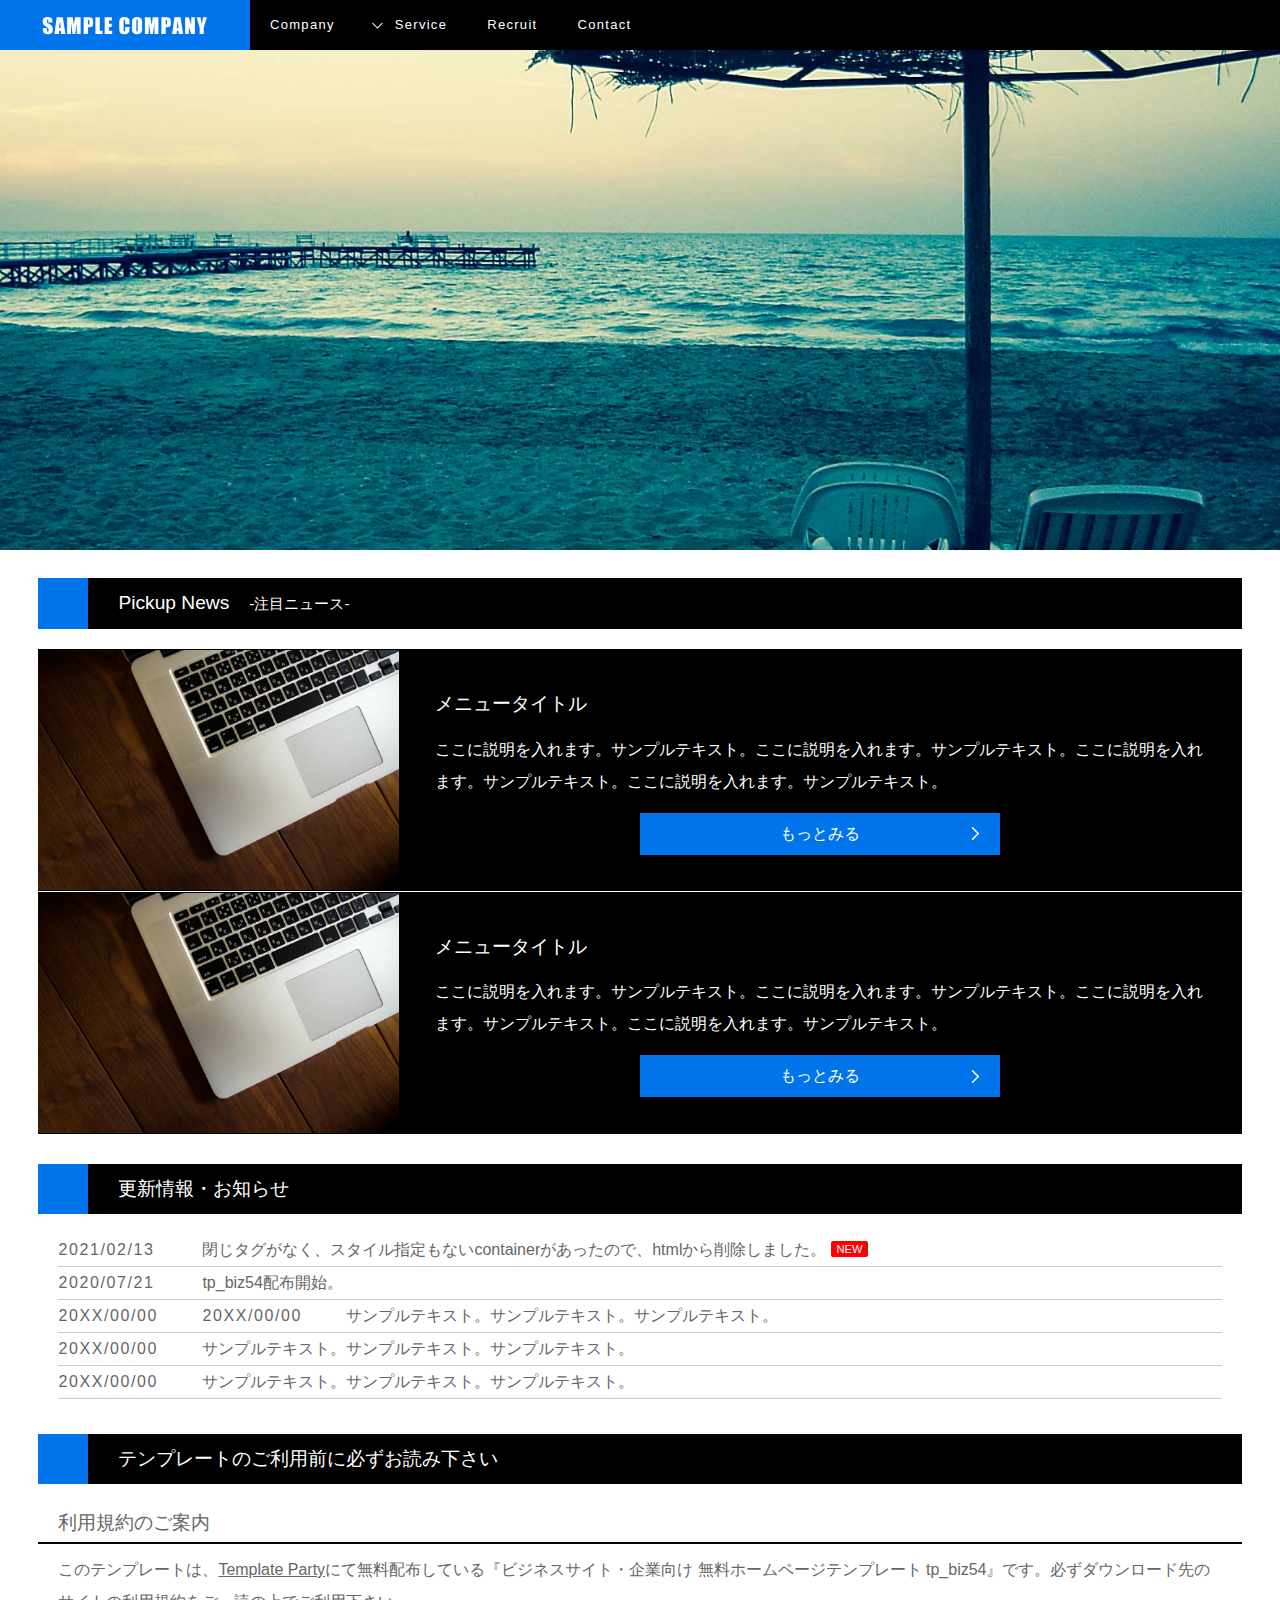
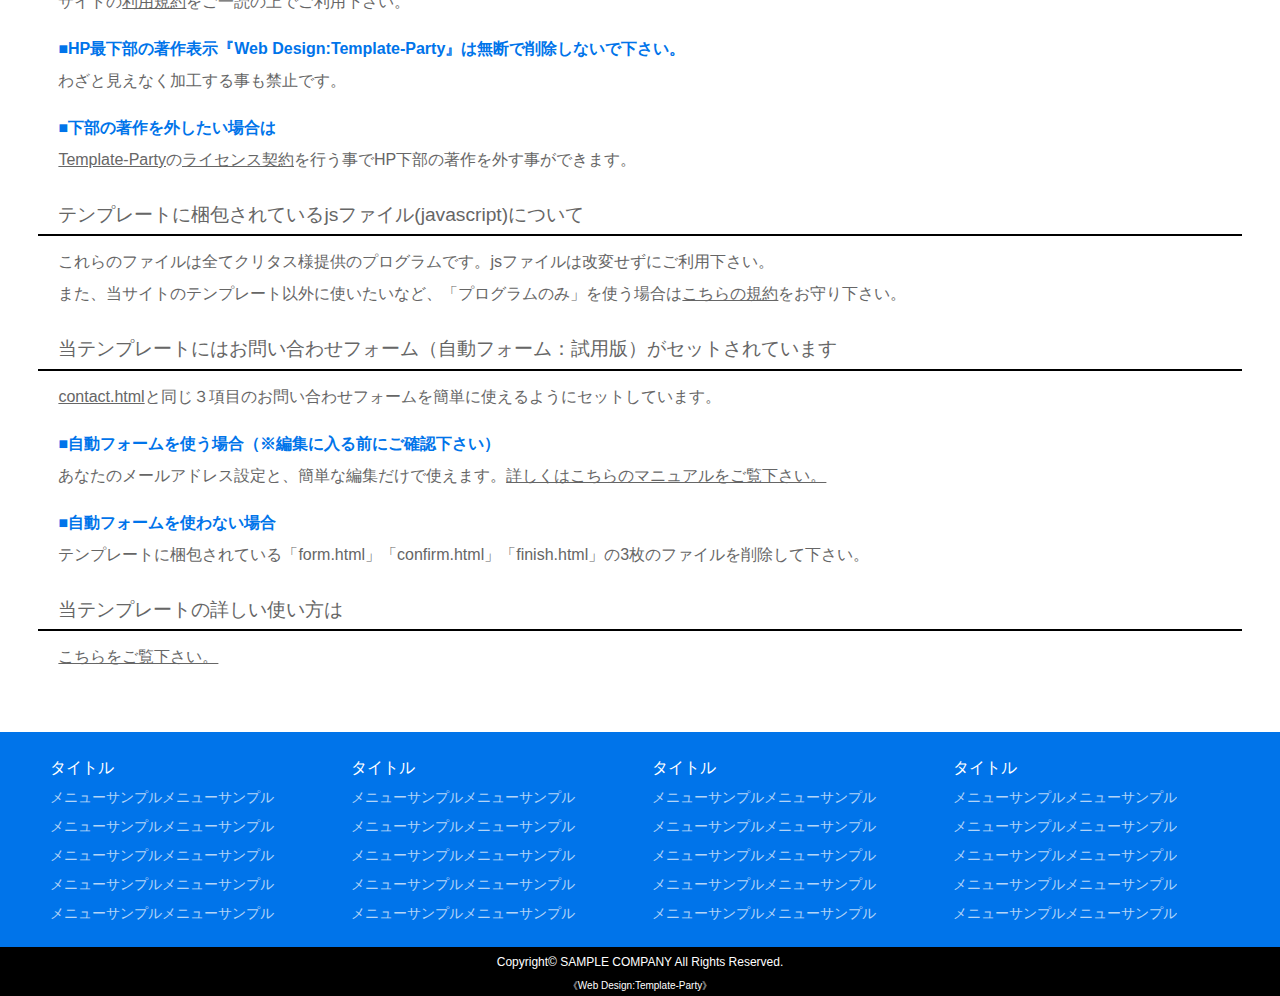
<file: index.html>
<!DOCTYPE html>
<html lang="ja">
<head>
	<meta charset="UTF-8">
	<meta http-equiv="X-UA-Compatible" content="IE=edge">
	<title>ビジネスサイト・企業向け 無料ホームページテンプレート tp_biz54</title>
	<meta name="viewport" content="width=device-width, initial-scale=1">
	<meta name="description" content="ここにサイト説明を入れます">
	<meta name="keywords" content="キーワード１,キーワード２,キーワード３,キーワード４,キーワード５">
	<link rel="stylesheet" href="css/style.css">
	<script src="js/openclose.js"></script>
	<script src="js/fixmenu_pagetop.js"></script>
	<script src="js/ddmenu_min.js"></script>
	<!--[if lt IE 10]>
	<style>
	.slide0,.slide2,.slide3 {display:none;}
</style>
<![endif]-->
<!--[if lt IE 9]>
<script src="https://oss.maxcdn.com/html5shiv/3.7.2/html5shiv.min.js"></script>
<script src="https://oss.maxcdn.com/respond/1.4.2/respond.min.js"></script>
<![endif]-->
</head>

<body class="home">

	<header>
		<h1 id="logo"><a href="index.html"><img src="images/logo.png" alt="SAMPLE COMPANY"></a></h1>
		<!--PC用（901px以上端末）メニュー-->
		<nav id="menubar">
			<ul>
				<li><a href="company.html">Company</a></li>
				<li class="ddmenu-title">Service
					<ul class="ddmenu">
						<li><a href="service.html#RS">ロードサービス</a></li>
						<li><a href="service.html#car">車両整備・販売</a></li>
						<li><a href="service.html#insurance">保険代理店</a></li>
						<li><a href="service.html#water">防水施工</a></li>
						<li><a href="service.html#electricity">電気工事</a></li>
					</ul>
				</li>
				<li><a href="recruit.html">Recruit</a></li>
				<li><a href="contact.html">Contact</a></li>
			</ul>
		</nav>
		<!--小さい端末用（900px以下端末）メニュー-->
		<nav id="menubar-s">
			<ul>
				<li><a href="company.html">Company</a></li>
				<li id="menubar_hdr2" class="close">Service
					<ul id="menubar-s2">
						<li><a href="service.html#RS">ロードサービス</a></li>
						<li><a href="service.html#car">車両整備・販売</a></li>
						<li><a href="service.html#insurance">保険代理店</a></li>
						<li><a href="service.html#water">防水施工</a></li>
						<li><a href="service.html#electricity">電気工事</a></li>
					</ul>
				</li>
				<li><a href="recruit.html">Recruit</a></li>
				<li><a href="contact.html">Contact</a></li>
			</ul>
		</nav>

	</header>

	<div id="contents">

		<section>

			<h2>Pickup News<span>注目ニュース</span></h2>

			<div class="list">
				<figure><img src="images/sample1.jpg" alt=""></figure>
				<div class="text">
					<h4>メニュータイトル</h4>
					<p>ここに説明を入れます。サンプルテキスト。ここに説明を入れます。サンプルテキスト。ここに説明を入れます。サンプルテキスト。ここに説明を入れます。サンプルテキスト。</p>
					<p class="btn1"><a href="service2.html">もっとみる</a></p>
				</div>
			</div>

			<div class="list">
				<figure><img src="images/sample1.jpg" alt=""></figure>
				<div class="text">
					<h4>メニュータイトル</h4>
					<p>ここに説明を入れます。サンプルテキスト。ここに説明を入れます。サンプルテキスト。ここに説明を入れます。サンプルテキスト。ここに説明を入れます。サンプルテキスト。</p>
					<p class="btn1"><a href="service2.html">もっとみる</a></p>
				</div>
			</div>

		</section>

		<section id="new">
			<h2>更新情報・お知らせ</h2>
			<dl>
				<dt>2021/02/13</dt>
				<dd>閉じタグがなく、スタイル指定もないcontainerがあったので、htmlから削除しました。<span class="newicon">NEW</span></dd>
				<dt>2020/07/21</dt>
				<dd>tp_biz54配布開始。</dd>
				<dt>20XX/00/00</dt>
				<dt>20XX/00/00</dt>
				<dd>サンプルテキスト。サンプルテキスト。サンプルテキスト。</dd>
				<dt>20XX/00/00</dt>
				<dd>サンプルテキスト。サンプルテキスト。サンプルテキスト。</dd>
				<dt>20XX/00/00</dt>
				<dd>サンプルテキスト。サンプルテキスト。サンプルテキスト。</dd>
				<dt>20XX/00/00</dt>
				<dd>サンプルテキスト。サンプルテキスト。サンプルテキスト。</dd>
				<dt>20XX/00/00</dt>
				<dd>サンプルテキスト。サンプルテキスト。サンプルテキスト。</dd>
				<dt>20XX/00/00</dt>
				<dd>サンプルテキスト。サンプルテキスト。サンプルテキスト。</dd>
			</dl>
		</section>

		<section>

			<h2>テンプレートのご利用前に必ずお読み下さい</h2>

			<h3>利用規約のご案内</h3>
			<p>このテンプレートは、<a href="https://template-party.com/">Template Party</a>にて無料配布している『ビジネスサイト・企業向け 無料ホームページテンプレート tp_biz54』です。必ずダウンロード先のサイトの<a href="https://template-party.com/read.html">利用規約</a>をご一読の上でご利用下さい。</p>
			<p><strong class="color1">■HP最下部の著作表示『Web Design:Template-Party』は無断で削除しないで下さい。</strong><br>
				わざと見えなく加工する事も禁止です。</p>
				<p><strong class="color1">■下部の著作を外したい場合は</strong><br>
					<a href="https://template-party.com/">Template-Party</a>の<a href="https://template-party.com/member.html">ライセンス契約</a>を行う事でHP下部の著作を外す事ができます。</p>

					<h3>テンプレートに梱包されているjsファイル(javascript)について</h3>
					<p>これらのファイルは全てクリタス様提供のプログラムです。jsファイルは改変せずにご利用下さい。<br>
						また、当サイトのテンプレート以外に使いたいなど、「プログラムのみ」を使う場合は<a href="http://template-party.com/free_program/openclose_license.html">こちらの規約</a>をお守り下さい。</p>

						<h3>当テンプレートにはお問い合わせフォーム（自動フォーム：試用版）がセットされています</h3>
						<p><a href="contact.html">contact.html</a>と同じ３項目のお問い合わせフォームを簡単に使えるようにセットしています。</p>
						<p><strong class="color1">■自動フォームを使う場合（※編集に入る前にご確認下さい）</strong><br>
							あなたのメールアドレス設定と、簡単な編集だけで使えます。<a href="http://template-party.com/file/formgen_manual_set2.html" target="_blank">詳しくはこちらのマニュアルをご覧下さい。</a></p>
							<p><strong class="color1">■自動フォームを使わない場合</strong><br>
								テンプレートに梱包されている「form.html」「confirm.html」「finish.html」の3枚のファイルを削除して下さい。</p>

								<h3>当テンプレートの詳しい使い方は</h3>
								<p><a href="company.html#about">こちらをご覧下さい。</a></p>

							</section>

						</div>
						<!--/#contents-->

						<footer>

							<div id="footermenu">
								<ul>
									<li class="title">タイトル</li>
									<li><a href="#">メニューサンプルメニューサンプル</a></li>
									<li><a href="#">メニューサンプルメニューサンプル</a></li>
									<li><a href="#">メニューサンプルメニューサンプル</a></li>
									<li><a href="#">メニューサンプルメニューサンプル</a></li>
									<li><a href="#">メニューサンプルメニューサンプル</a></li>
								</ul>
								<ul>
									<li class="title">タイトル</li>
									<li><a href="#">メニューサンプルメニューサンプル</a></li>
									<li><a href="#">メニューサンプルメニューサンプル</a></li>
									<li><a href="#">メニューサンプルメニューサンプル</a></li>
									<li><a href="#">メニューサンプルメニューサンプル</a></li>
									<li><a href="#">メニューサンプルメニューサンプル</a></li>
								</ul>
								<ul>
									<li class="title">タイトル</li>
									<li><a href="#">メニューサンプルメニューサンプル</a></li>
									<li><a href="#">メニューサンプルメニューサンプル</a></li>
									<li><a href="#">メニューサンプルメニューサンプル</a></li>
									<li><a href="#">メニューサンプルメニューサンプル</a></li>
									<li><a href="#">メニューサンプルメニューサンプル</a></li>
								</ul>
								<ul>
									<li class="title">タイトル</li>
									<li><a href="#">メニューサンプルメニューサンプル</a></li>
									<li><a href="#">メニューサンプルメニューサンプル</a></li>
									<li><a href="#">メニューサンプルメニューサンプル</a></li>
									<li><a href="#">メニューサンプルメニューサンプル</a></li>
									<li><a href="#">メニューサンプルメニューサンプル</a></li>
								</ul>
							</div>
							<!--/#footermenu-->

							<div id="copyright">
								<small>Copyright&copy; <a href="index.html">SAMPLE COMPANY</a> All Rights Reserved.</small>
								<span class="pr"><a href="https://template-party.com/" target="_blank">《Web Design:Template-Party》</a></span>
							</div>
							<!--/#copyright-->

						</footer>

						<!--背景スライドショー-->
						<aside id="mainimg">
							<div class="slide0">slide0</div>
							<div class="slide1">slide</div>
							<div class="slide2">slide2</div>
							<div class="slide3">slide3</div>
						</aside>

						<!--ページの上部に戻る「↑」ボタン-->
						<p class="nav-fix-pos-pagetop"><a href="#">↑</a></p>

						<!--メニュー開閉ボタン-->
						<div id="menubar_hdr" class="close"></div>

						<!--メニューの開閉処理条件設定　900px以下-->
						<script>
						if (OCwindowWidth() <= 900) {
							open_close("menubar_hdr", "menubar-s");
						}
						</script>

						<!--子メニュー-->
						<script>
						if (OCwindowWidth() <= 900) {
							open_close("menubar_hdr2", "menubar-s2");
						}
						</script>

					</body>
					</html>
</file>
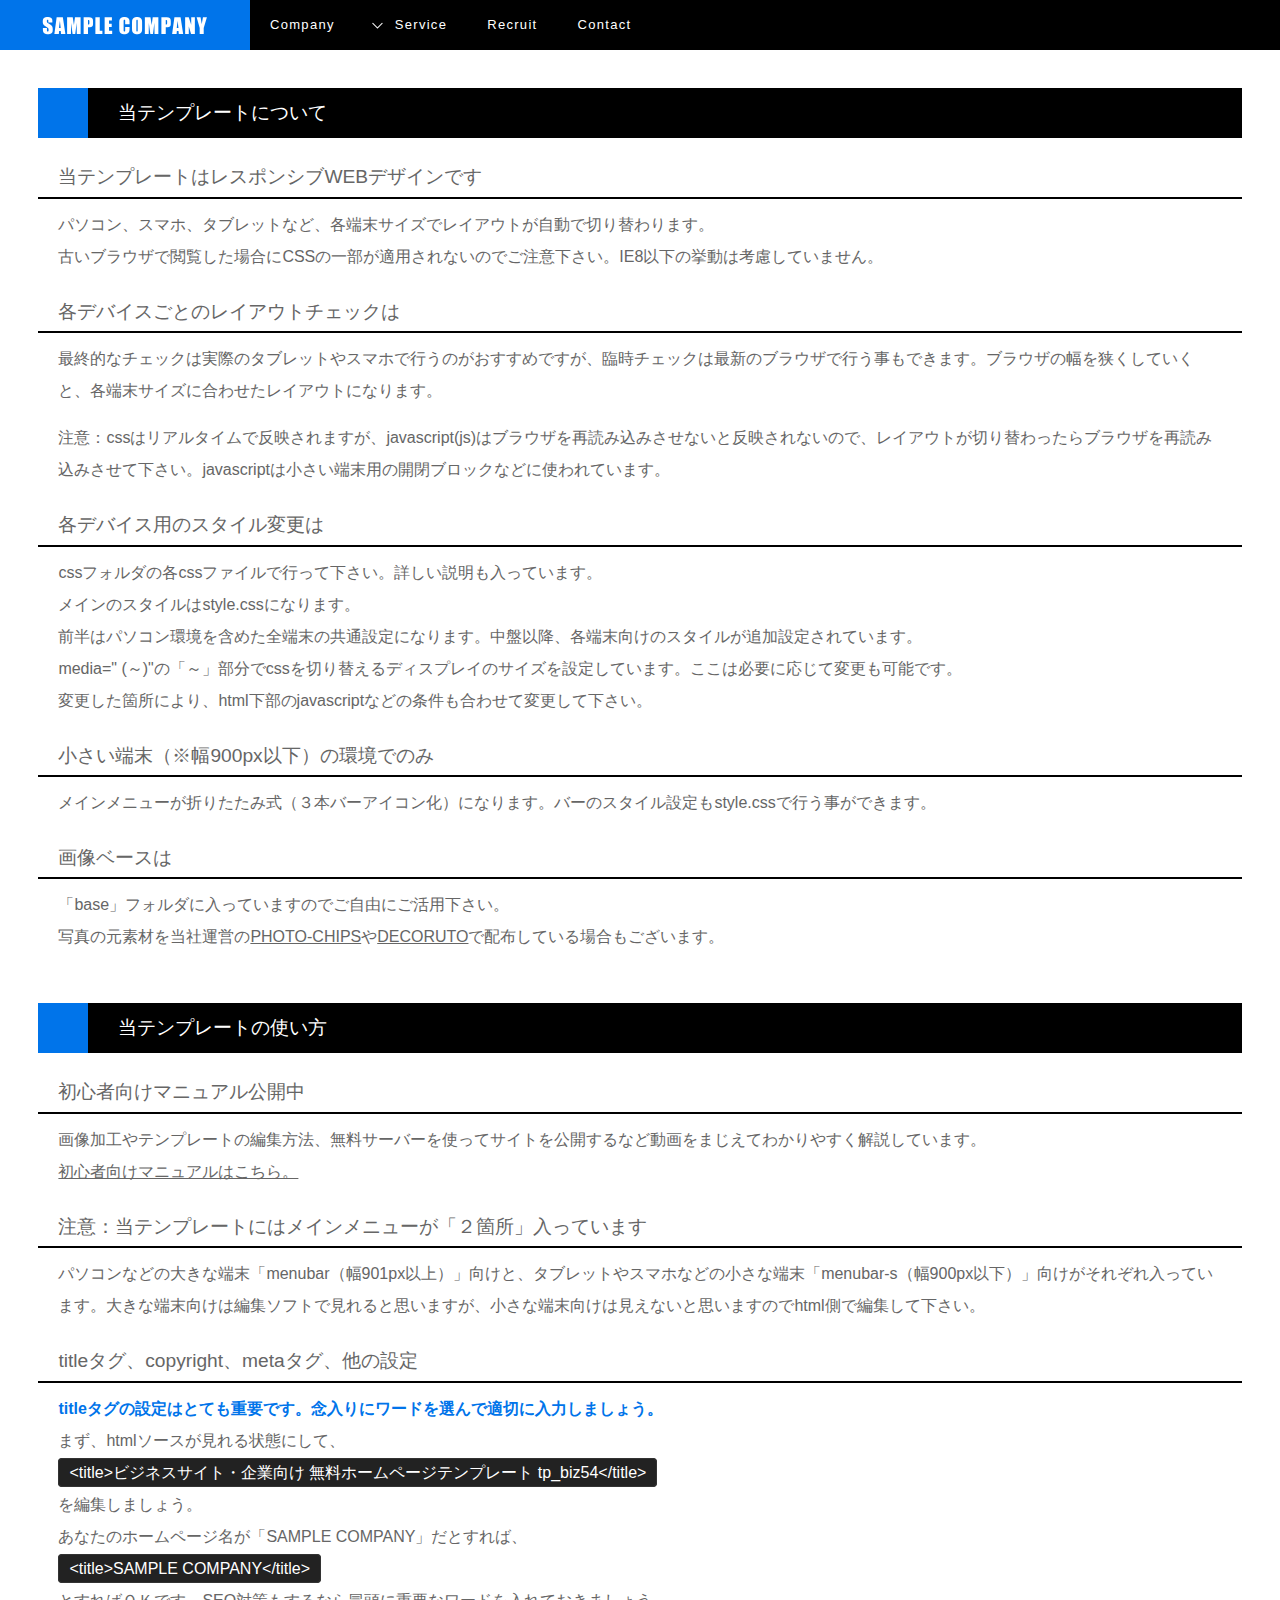
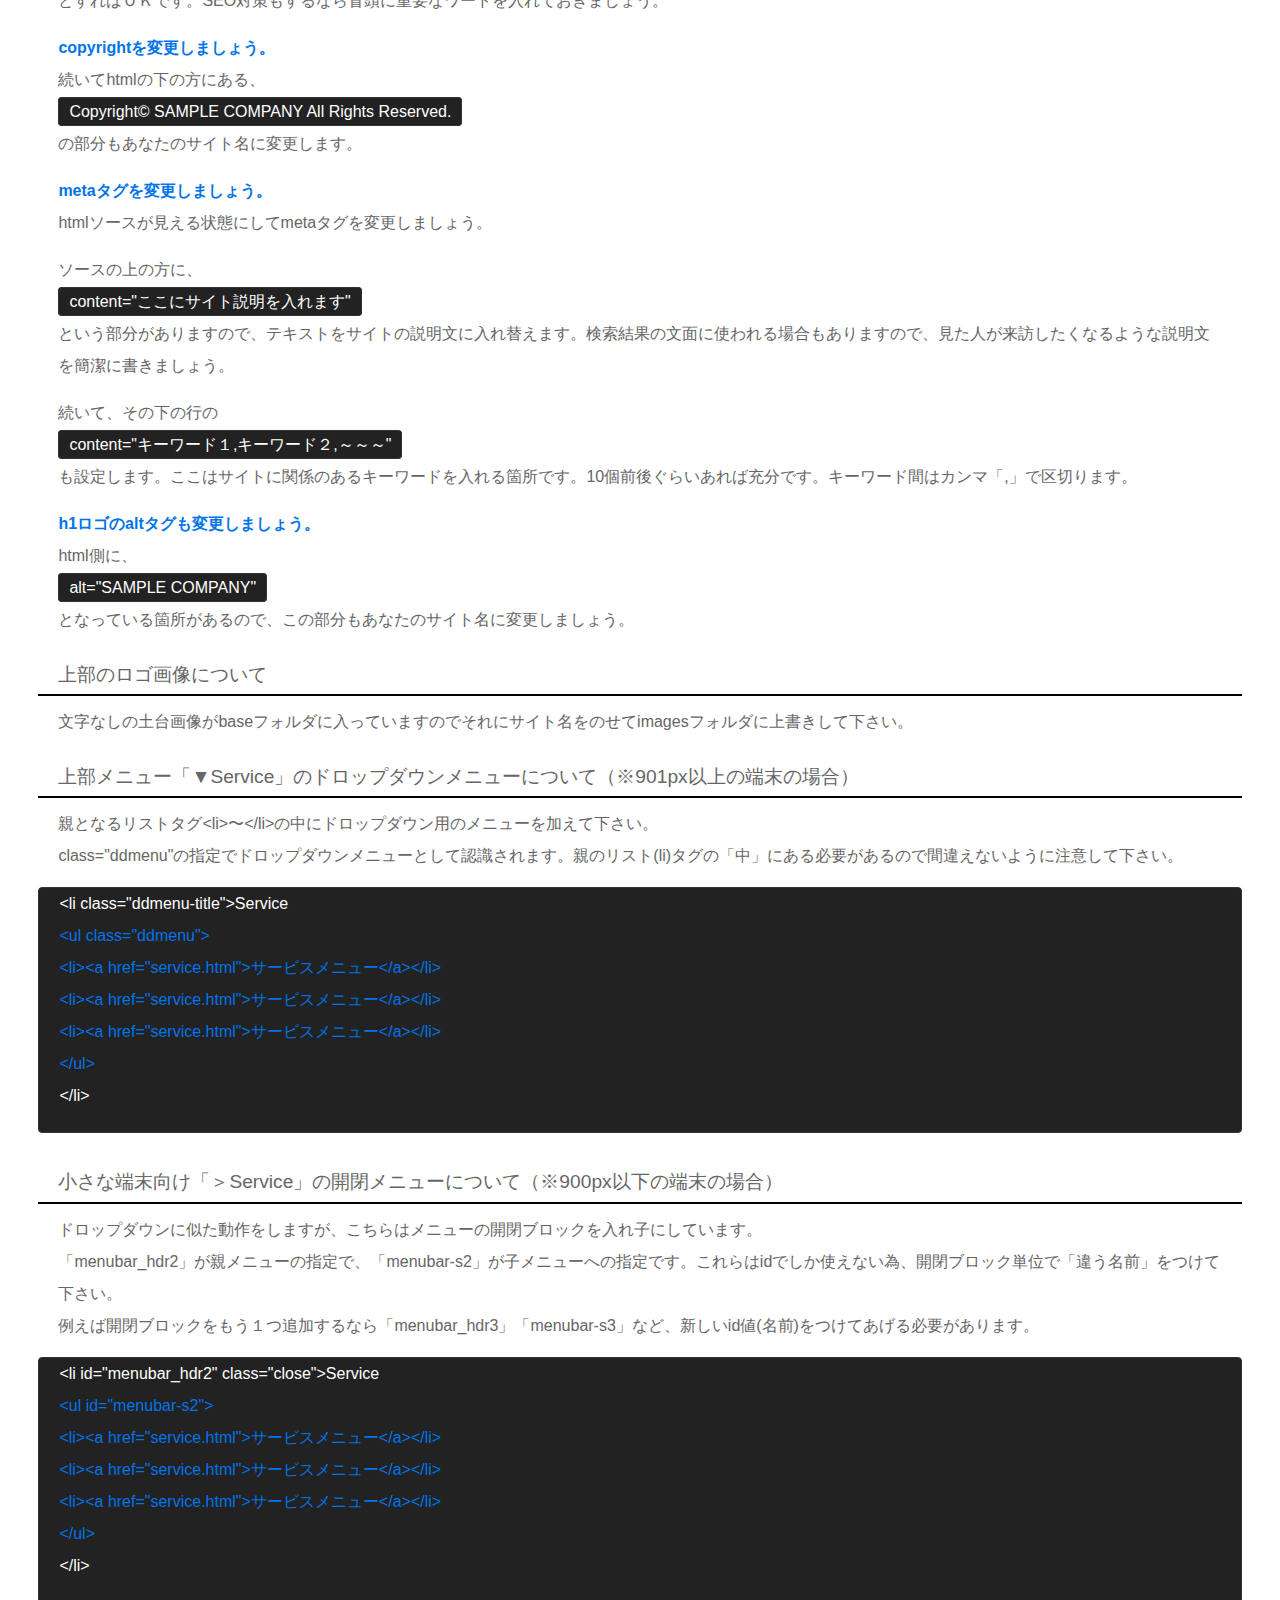
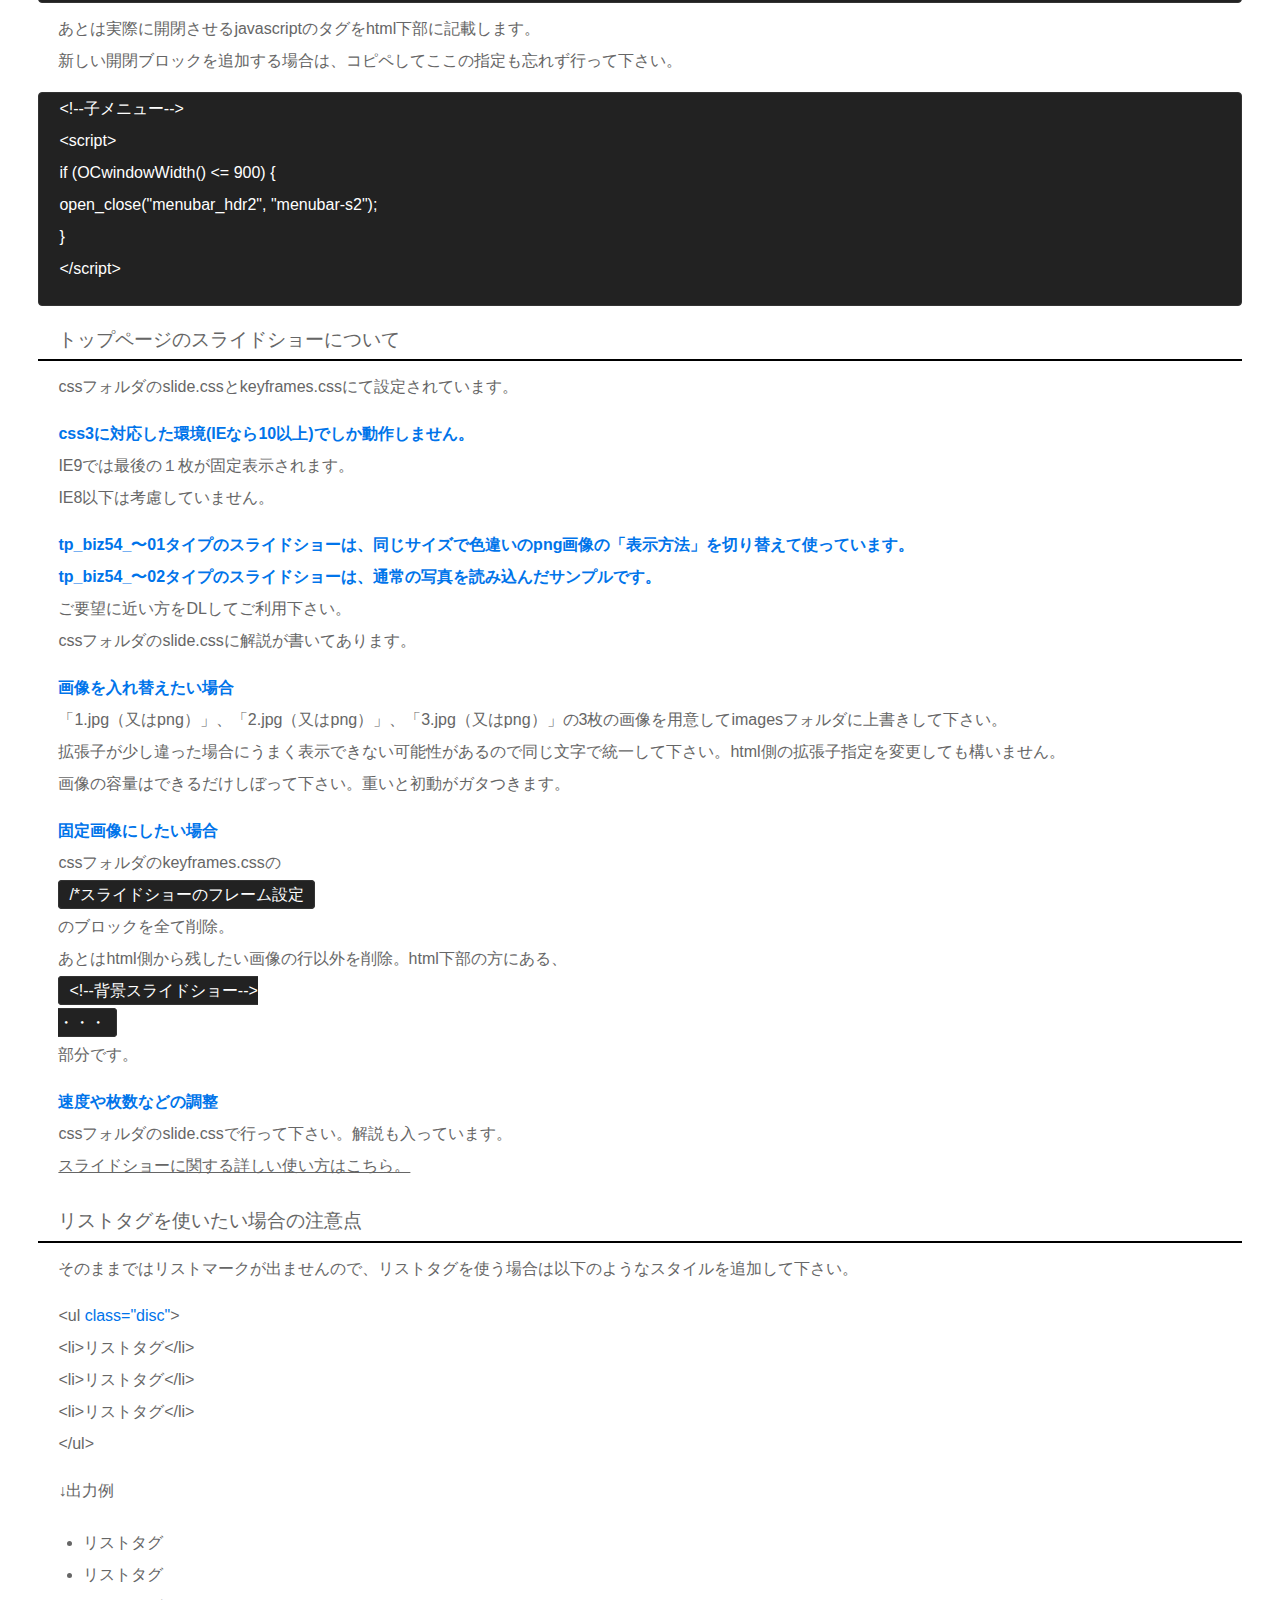
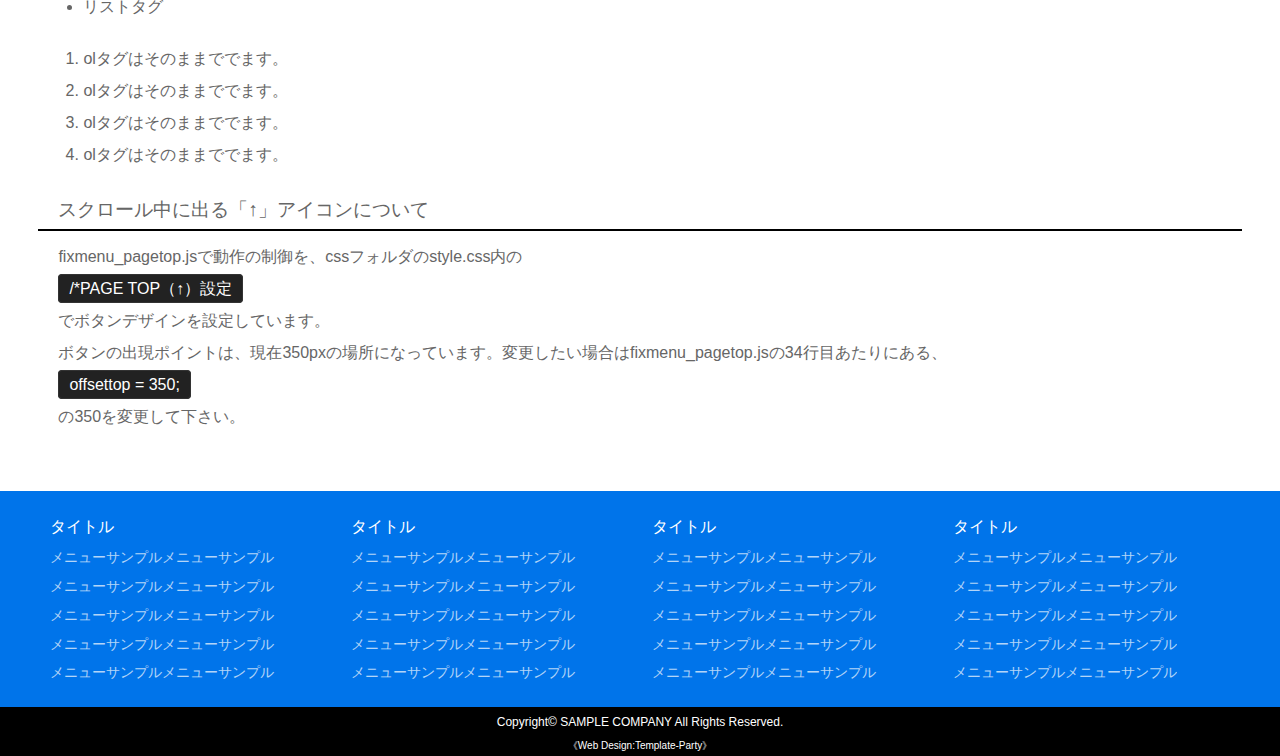
<file: company.html>
<!DOCTYPE html>
<html lang="ja">
<head>
	<meta charset="UTF-8">
	<meta http-equiv="X-UA-Compatible" content="IE=edge">
	<title>ビジネスサイト・企業向け 無料ホームページテンプレート tp_biz54</title>
	<meta name="viewport" content="width=device-width, initial-scale=1">
	<meta name="description" content="ここにサイト説明を入れます">
	<meta name="keywords" content="キーワード１,キーワード２,キーワード３,キーワード４,キーワード５">
	<link rel="stylesheet" href="css/style.css">
	<script src="js/openclose.js"></script>
	<script src="js/fixmenu_pagetop.js"></script>
	<script src="js/ddmenu_min.js"></script>
	<!--[if lt IE 9]>
	<script src="https://oss.maxcdn.com/html5shiv/3.7.2/html5shiv.min.js"></script>
	<script src="https://oss.maxcdn.com/respond/1.4.2/respond.min.js"></script>
	<![endif]-->
</head>

<body>

	<header>
		<h1 id="logo"><a href="index.html"><img src="images/logo.png" alt="SAMPLE COMPANY"></a></h1>
		<!--PC用（901px以上端末）メニュー-->
		<nav id="menubar">
			<ul>
				<li><a href="company.html">Company</a></li>
				<li class="ddmenu-title">Service
					<ul class="ddmenu">
						<li><a href="service.html#RS">ロードサービス</a></li>
						<li><a href="service.html#car">車両整備・販売</a></li>
						<li><a href="service.html#insurance">保険代理店</a></li>
						<li><a href="service.html#water">防水施工</a></li>
						<li><a href="service.html#electricity">電気工事</a></li>
					</ul>
				</li>
				<li><a href="recruit.html">Recruit</a></li>
				<li><a href="contact.html">Contact</a></li>
			</ul>
		</nav>
		<!--小さい端末用（900px以下端末）メニュー-->
		<nav id="menubar-s">
			<ul>
				<li><a href="company.html">Company</a></li>
				<li id="menubar_hdr2" class="close">Service
					<ul id="menubar-s2">
						<li><a href="service.html#RS">ロードサービス</a></li>
						<li><a href="service.html#car">車両整備・販売</a></li>
						<li><a href="service.html#insurance">保険代理店</a></li>
						<li><a href="service.html#water">防水施工</a></li>
						<li><a href="service.html#electricity">電気工事</a></li>
					</ul>
				</li>
				<li><a href="recruit.html">Recruit</a></li>
				<li><a href="contact.html">Contact</a></li>
			</ul>
		</nav>

	</header>
	<div id="contents">

		<section>

			<h2>当テンプレートについて</h2>

			<h3>当テンプレートはレスポンシブWEBデザインです</h3>
			<p>パソコン、スマホ、タブレットなど、各端末サイズでレイアウトが自動で切り替わります。<br>
				古いブラウザで閲覧した場合にCSSの一部が適用されないのでご注意下さい。IE8以下の挙動は考慮していません。</p>

				<h3>各デバイスごとのレイアウトチェックは</h3>
				<p>最終的なチェックは実際のタブレットやスマホで行うのがおすすめですが、臨時チェックは最新のブラウザで行う事もできます。ブラウザの幅を狭くしていくと、各端末サイズに合わせたレイアウトになります。</p>
				<p>注意：cssはリアルタイムで反映されますが、javascript(js)はブラウザを再読み込みさせないと反映されないので、レイアウトが切り替わったらブラウザを再読み込みさせて下さい。javascriptは小さい端末用の開閉ブロックなどに使われています。</p>

				<h3>各デバイス用のスタイル変更は</h3>
				<p>cssフォルダの各cssファイルで行って下さい。詳しい説明も入っています。<br>
					メインのスタイルはstyle.cssになります。<br>
					前半はパソコン環境を含めた全端末の共通設定になります。中盤以降、各端末向けのスタイルが追加設定されています。<br>
					media=&quot; (～)&quot;の「～」部分でcssを切り替えるディスプレイのサイズを設定しています。ここは必要に応じて変更も可能です。<br>
					変更した箇所により、html下部のjavascriptなどの条件も合わせて変更して下さい。</p>

					<h3>小さい端末（※幅900px以下）の環境でのみ</h3>
					<p>メインメニューが折りたたみ式（３本バーアイコン化）になります。バーのスタイル設定もstyle.cssで行う事ができます。</p>

					<h3>画像ベースは</h3>
					<p>「base」フォルダに入っていますのでご自由にご活用下さい。<br>
						写真の元素材を当社運営の<a href="https://photo-chips.com/">PHOTO-CHIPS</a>や<a href="https://decoruto.com/">DECORUTO</a>で配布している場合もございます。</p>

					</section>

					<section>

						<h2>当テンプレートの使い方</h2>

						<h3>初心者向けマニュアル公開中</h3>
						<p>画像加工やテンプレートの編集方法、無料サーバーを使ってサイトを公開するなど動画をまじえてわかりやすく解説しています。<br>
							<a href="https://template-party.com/file/" target="_blank">初心者向けマニュアルはこちら。</a></p>

							<h3>注意：当テンプレートにはメインメニューが「２箇所」入っています</h3>
							<p>パソコンなどの大きな端末「menubar（幅901px以上）」向けと、タブレットやスマホなどの小さな端末「menubar-s（幅900px以下）」向けがそれぞれ入っています。大きな端末向けは編集ソフトで見れると思いますが、小さな端末向けは見えないと思いますのでhtml側で編集して下さい。</p>

							<h3>titleタグ、copyright、metaタグ、他の設定</h3>
							<p><strong class="color1">titleタグの設定はとても重要です。念入りにワードを選んで適切に入力しましょう。</strong><br>
								まず、htmlソースが見れる状態にして、<br>
								<span class="look">&lt;title&gt;ビジネスサイト・企業向け 無料ホームページテンプレート tp_biz54&lt;/title&gt;</span><br>
								を編集しましょう。<br>
								あなたのホームページ名が「SAMPLE COMPANY」だとすれば、<br>
								<span class="look">&lt;title&gt;SAMPLE COMPANY&lt;/title&gt;</span><br>
								とすればＯＫです。SEO対策もするなら冒頭に重要なワードを入れておきましょう。</p>
								<p><strong class="color1">copyrightを変更しましょう。</strong><br>
									続いてhtmlの下の方にある、<br>
									<span class="look">Copyright&copy; SAMPLE COMPANY All Rights Reserved.</span><br>
									の部分もあなたのサイト名に変更します。</p>
									<p><strong class="color1">metaタグを変更しましょう。</strong><br>
										htmlソースが見える状態にしてmetaタグを変更しましょう。</p>
										<p>ソースの上の方に、<br>
											<span class="look">content=&quot;ここにサイト説明を入れます&quot;</span><br>
											という部分がありますので、テキストをサイトの説明文に入れ替えます。検索結果の文面に使われる場合もありますので、見た人が来訪したくなるような説明文を簡潔に書きましょう。</p>
											<p>続いて、その下の行の<br>
												<span class="look">content=&quot;キーワード１,キーワード２,～～～&quot;</span><br>
												も設定します。ここはサイトに関係のあるキーワードを入れる箇所です。10個前後ぐらいあれば充分です。キーワード間はカンマ「,」で区切ります。</p>
												<p><strong class="color1">h1ロゴのaltタグも変更しましょう。</strong><br>
													html側に、<br>
													<span class="look">alt=&quot;SAMPLE COMPANY&quot;</span><br>
													となっている箇所があるので、この部分もあなたのサイト名に変更しましょう。</p>

													<h3>上部のロゴ画像について</h3>
													<p>文字なしの土台画像がbaseフォルダに入っていますのでそれにサイト名をのせてimagesフォルダに上書きして下さい。</p>

													<h3>上部メニュー「▼Service」のドロップダウンメニューについて（※901px以上の端末の場合）</h3>
													<p>親となるリストタグ&lt;li&gt;〜&lt;/li&gt;の中にドロップダウン用のメニューを加えて下さい。<br>class=&quot;ddmenu&quot;の指定でドロップダウンメニューとして認識されます。親のリスト(li)タグの「中」にある必要があるので間違えないように注意して下さい。</p>
													<p class="look mb30">&lt;li class=&quot;ddmenu-title&quot;&gt;Service<br>
														<span class="color1">&lt;ul class=&quot;ddmenu&quot;&gt;<br>
															&lt;li&gt;&lt;a href=&quot;service.html&quot;&gt;サービスメニュー&lt;/a&gt;&lt;/li&gt;<br>
															&lt;li&gt;&lt;a href=&quot;service.html&quot;&gt;サービスメニュー&lt;/a&gt;&lt;/li&gt;<br>
															&lt;li&gt;&lt;a href=&quot;service.html&quot;&gt;サービスメニュー&lt;/a&gt;&lt;/li&gt;<br>
															&lt;/ul&gt;</span><br>
															&lt;/li&gt;</p>

															<h3>小さな端末向け「＞Service」の開閉メニューについて（※900px以下の端末の場合）</h3>
															<p>ドロップダウンに似た動作をしますが、こちらはメニューの開閉ブロックを入れ子にしています。<br>
																「menubar_hdr2」が親メニューの指定で、「menubar-s2」が子メニューへの指定です。これらはidでしか使えない為、開閉ブロック単位で「違う名前」をつけて下さい。<br>
																例えば開閉ブロックをもう１つ追加するなら「menubar_hdr3」「menubar-s3」など、新しいid値(名前)をつけてあげる必要があります。</p>
																<p class="look mb15">&lt;li id=&quot;menubar_hdr2&quot; class=&quot;close&quot;&gt;Service<br>
																	<span class="color1">&lt;ul id=&quot;menubar-s2&quot;&gt;<br>
																		&lt;li&gt;&lt;a href=&quot;service.html&quot;&gt;サービスメニュー&lt;/a&gt;&lt;/li&gt;<br>
																		&lt;li&gt;&lt;a href=&quot;service.html&quot;&gt;サービスメニュー&lt;/a&gt;&lt;/li&gt;<br>
																		&lt;li&gt;&lt;a href=&quot;service.html&quot;&gt;サービスメニュー&lt;/a&gt;&lt;/li&gt;<br>
																		&lt;/ul&gt;</span><br>
																		&lt;/li&gt;</p>
																		<p>あとは実際に開閉させるjavascriptのタグをhtml下部に記載します。<br>
																			新しい開閉ブロックを追加する場合は、コピペしてここの指定も忘れず行って下さい。</p>
																			<p class="look mb15">&lt;!--子メニュー--&gt;<br>
																				&lt;script&gt;<br>
																				if (OCwindowWidth() &lt;= 900) {<br>
																					open_close(&quot;menubar_hdr2&quot;, &quot;menubar-s2&quot;);<br>
																				}<br>
																				&lt;/script&gt;</p>

																				<h3>トップページのスライドショーについて</h3>
																				<p>cssフォルダのslide.cssとkeyframes.cssにて設定されています。</p>
																				<p><strong class="color1">css3に対応した環境(IEなら10以上)でしか動作しません。</strong><br>
																					IE9では最後の１枚が固定表示されます。<br>
																					IE8以下は考慮していません。</p>

																					<p><strong class="color1">tp_biz54_〜01タイプのスライドショーは、同じサイズで色違いのpng画像の「表示方法」を切り替えて使っています。<br>
																						tp_biz54_〜02タイプのスライドショーは、通常の写真を読み込んだサンプルです。</strong><br>
																						ご要望に近い方をDLしてご利用下さい。<br>
																						cssフォルダのslide.cssに解説が書いてあります。</p>

																						<p><strong class="color1">画像を入れ替えたい場合</strong><br>
																							「1.jpg（又はpng）」、「2.jpg（又はpng）」、「3.jpg（又はpng）」の3枚の画像を用意してimagesフォルダに上書きして下さい。<br>
																							拡張子が少し違った場合にうまく表示できない可能性があるので同じ文字で統一して下さい。html側の拡張子指定を変更しても構いません。<br>
																							画像の容量はできるだけしぼって下さい。重いと初動がガタつきます。</p>
																							<p><strong class="color1">固定画像にしたい場合</strong><br>
																								cssフォルダのkeyframes.cssの<br>
																								<span class="look">/*スライドショーのフレーム設定</span><br>
																								のブロックを全て削除。<br>
																								あとはhtml側から残したい画像の行以外を削除。html下部の方にある、<br>
																								<span class="look">&lt;!--背景スライドショー--&gt;<br>
																									・・・</span><br>
																									部分です。</p>
																									<p><strong class="color1">速度や枚数などの調整</strong><br>
																										cssフォルダのslide.cssで行って下さい。解説も入っています。<br>
																										<a href="https://template-party.com/tips/slide_css.html">スライドショーに関する詳しい使い方はこちら。</a></p>

																										<h3>リストタグを使いたい場合の注意点</h3>
																										<p>そのままではリストマークが出ませんので、リストタグを使う場合は以下のようなスタイルを追加して下さい。</p>
																										<p>&lt;ul <span class="color1">class=&quot;disc&quot;</span>&gt;<br>
																											&lt;li&gt;リストタグ&lt;/li&gt;<br>
																											&lt;li&gt;リストタグ&lt;/li&gt;<br>
																											&lt;li&gt;リストタグ&lt;/li&gt;<br>
																											&lt;/ul&gt;
																										</p>
																										<p>↓出力例</p>
																										<ul class="disc">
																											<li>リストタグ</li>
																											<li>リストタグ</li>
																											<li>リストタグ</li>
																										</ul>
																										<ol>
																											<li>olタグはそのままででます。</li>
																											<li>olタグはそのままででます。</li>
																											<li>olタグはそのままででます。</li>
																											<li>olタグはそのままででます。</li>
																										</ol>

																										<h3>スクロール中に出る「↑」アイコンについて</h3>
																										<p>fixmenu_pagetop.jsで動作の制御を、cssフォルダのstyle.css内の<br>
																											<span class="look">/*PAGE TOP（↑）設定</span><br>
																											でボタンデザインを設定しています。<br>
																											ボタンの出現ポイントは、現在350pxの場所になっています。変更したい場合はfixmenu_pagetop.jsの34行目あたりにある、<br>
																											<span class="look">offsettop = 350;</span><br>
																											の350を変更して下さい。</p>

																										</section>

																									</div>
																									<!--/#contents-->

																									<footer>

																										<div id="footermenu">
																											<ul>
																												<li class="title">タイトル</li>
																												<li><a href="#">メニューサンプルメニューサンプル</a></li>
																												<li><a href="#">メニューサンプルメニューサンプル</a></li>
																												<li><a href="#">メニューサンプルメニューサンプル</a></li>
																												<li><a href="#">メニューサンプルメニューサンプル</a></li>
																												<li><a href="#">メニューサンプルメニューサンプル</a></li>
																											</ul>
																											<ul>
																												<li class="title">タイトル</li>
																												<li><a href="#">メニューサンプルメニューサンプル</a></li>
																												<li><a href="#">メニューサンプルメニューサンプル</a></li>
																												<li><a href="#">メニューサンプルメニューサンプル</a></li>
																												<li><a href="#">メニューサンプルメニューサンプル</a></li>
																												<li><a href="#">メニューサンプルメニューサンプル</a></li>
																											</ul>
																											<ul>
																												<li class="title">タイトル</li>
																												<li><a href="#">メニューサンプルメニューサンプル</a></li>
																												<li><a href="#">メニューサンプルメニューサンプル</a></li>
																												<li><a href="#">メニューサンプルメニューサンプル</a></li>
																												<li><a href="#">メニューサンプルメニューサンプル</a></li>
																												<li><a href="#">メニューサンプルメニューサンプル</a></li>
																											</ul>
																											<ul>
																												<li class="title">タイトル</li>
																												<li><a href="#">メニューサンプルメニューサンプル</a></li>
																												<li><a href="#">メニューサンプルメニューサンプル</a></li>
																												<li><a href="#">メニューサンプルメニューサンプル</a></li>
																												<li><a href="#">メニューサンプルメニューサンプル</a></li>
																												<li><a href="#">メニューサンプルメニューサンプル</a></li>
																											</ul>
																										</div>
																										<!--/#footermenu-->

																										<div id="copyright">
																											<small>Copyright&copy; <a href="index.html">SAMPLE COMPANY</a> All Rights Reserved.</small>
																											<span class="pr"><a href="https://template-party.com/" target="_blank">《Web Design:Template-Party》</a></span>
																										</div>
																										<!--/#copyright-->

																									</footer>

																									<!--ページの上部に戻る「↑」ボタン-->
																									<p class="nav-fix-pos-pagetop"><a href="#">↑</a></p>

																									<!--メニュー開閉ボタン-->
																									<div id="menubar_hdr" class="close"></div>

																									<!--メニューの開閉処理条件設定　900px以下-->
																									<script>
																									if (OCwindowWidth() <= 900) {
																										open_close("menubar_hdr", "menubar-s");
																									}
																									</script>

																									<!--子メニュー-->
																									<script>
																									if (OCwindowWidth() <= 900) {
																										open_close("menubar_hdr2", "menubar-s2");
																									}
																									</script>

																								</body>
																								</html>
</file>
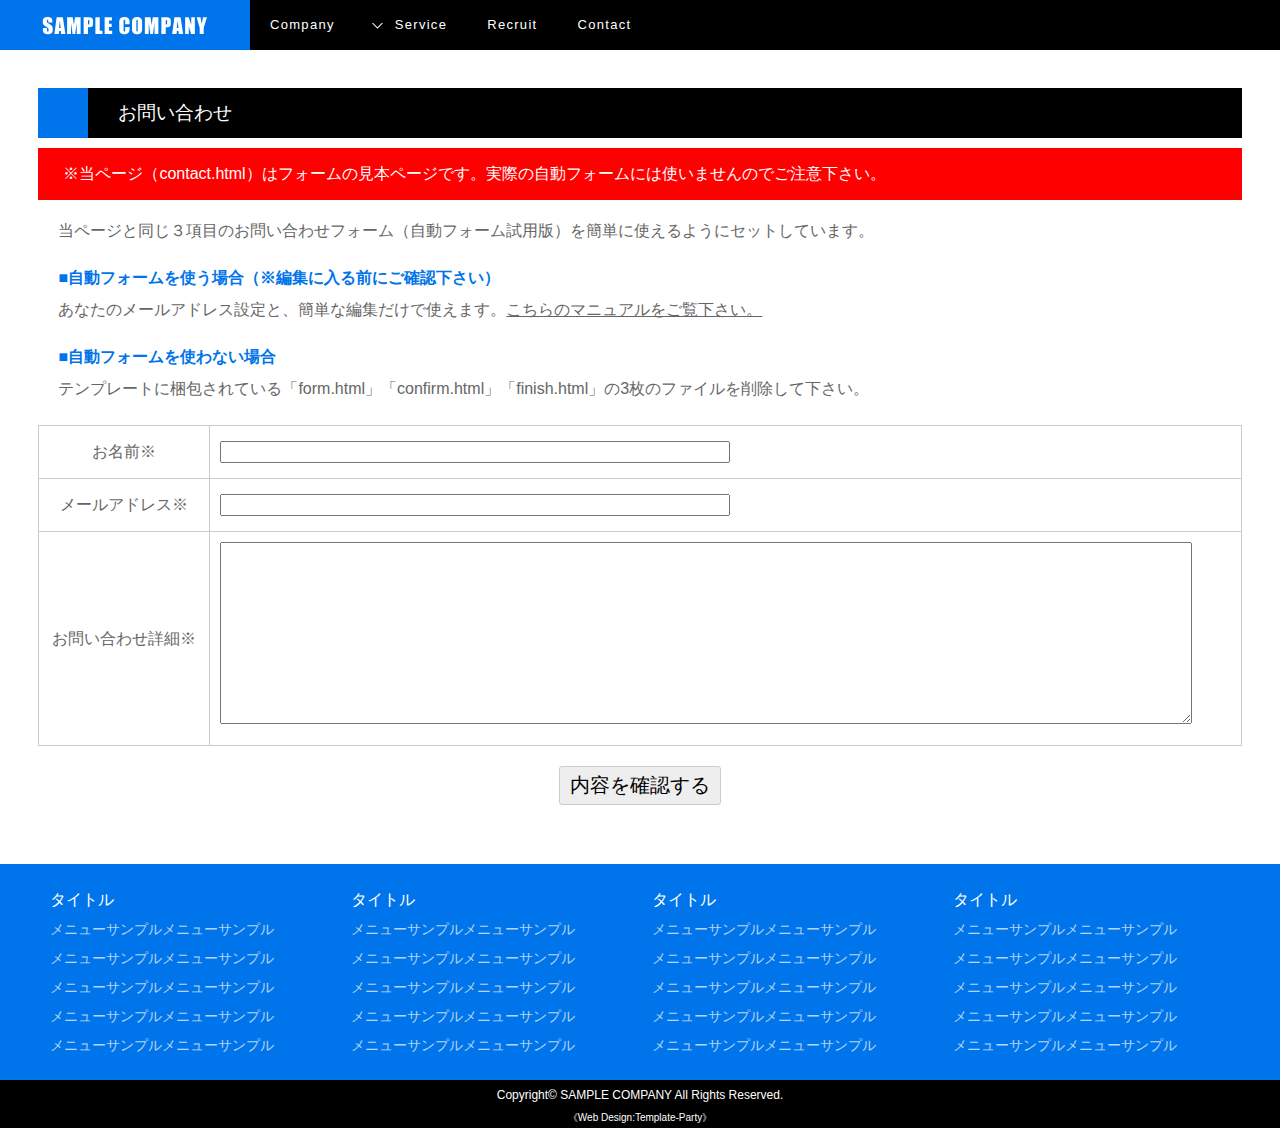
<file: contact.html>
<!DOCTYPE html>
<html lang="ja">
<head>
	<meta charset="UTF-8">
	<meta http-equiv="X-UA-Compatible" content="IE=edge">
	<title>ビジネスサイト・企業向け 無料ホームページテンプレート tp_biz54</title>
	<meta name="viewport" content="width=device-width, initial-scale=1">
	<meta name="description" content="ここにサイト説明を入れます">
	<meta name="keywords" content="キーワード１,キーワード２,キーワード３,キーワード４,キーワード５">
	<link rel="stylesheet" href="css/style.css">
	<script src="js/openclose.js"></script>
	<script src="js/fixmenu_pagetop.js"></script>
	<script src="js/ddmenu_min.js"></script>
	<!--[if lt IE 9]>
	<script src="https://oss.maxcdn.com/html5shiv/3.7.2/html5shiv.min.js"></script>
	<script src="https://oss.maxcdn.com/respond/1.4.2/respond.min.js"></script>
	<![endif]-->
</head>

<body>

	<header>
		<h1 id="logo"><a href="index.html"><img src="images/logo.png" alt="SAMPLE COMPANY"></a></h1>
		<!--PC用（901px以上端末）メニュー-->
		<nav id="menubar">
			<ul>
				<li><a href="company.html">Company</a></li>
				<li class="ddmenu-title">Service
					<ul class="ddmenu">
						<li><a href="service.html#RS">ロードサービス</a></li>
						<li><a href="service.html#car">車両整備・販売</a></li>
						<li><a href="service.html#insurance">保険代理店</a></li>
						<li><a href="service.html#water">防水施工</a></li>
						<li><a href="service.html#electricity">電気工事</a></li>
					</ul>
				</li>
				<li><a href="recruit.html">Recruit</a></li>
				<li><a href="contact.html">Contact</a></li>
			</ul>
		</nav>
		<!--小さい端末用（900px以下端末）メニュー-->
		<nav id="menubar-s">
			<ul>
				<li><a href="company.html">Company</a></li>
				<li id="menubar_hdr2" class="close">Service
					<ul id="menubar-s2">
						<li><a href="service.html#RS">ロードサービス</a></li>
						<li><a href="service.html#car">車両整備・販売</a></li>
						<li><a href="service.html#insurance">保険代理店</a></li>
						<li><a href="service.html#water">防水施工</a></li>
						<li><a href="service.html#electricity">電気工事</a></li>
					</ul>
				</li>
				<li><a href="recruit.html">Recruit</a></li>
				<li><a href="contact.html">Contact</a></li>
			</ul>
		</nav>
	</header>

	<div id="contents">

		<section>

			<h2>お問い合わせ</h2>
			<p class="check">※当ページ（contact.html）はフォームの見本ページです。実際の自動フォームには使いませんのでご注意下さい。</p>
			<p>当ページと同じ３項目のお問い合わせフォーム（自動フォーム試用版）を簡単に使えるようにセットしています。</p>
			<p><strong class="color1">■自動フォームを使う場合（※編集に入る前にご確認下さい）</strong><br>
				あなたのメールアドレス設定と、簡単な編集だけで使えます。<a href="https://template-party.com/file/formgen_manual_set2.html" target="_blank">こちらのマニュアルをご覧下さい。</a></p>
				<p><strong class="color1">■自動フォームを使わない場合</strong><br>
					テンプレートに梱包されている「form.html」「confirm.html」「finish.html」の3枚のファイルを削除して下さい。</p>

					<table class="ta1">
						<tr>
							<th>お名前※</th>
							<td><input type="text" name="お名前" size="30" class="ws"></td>
						</tr>
						<tr>
							<th>メールアドレス※</th>
							<td><input type="text" name="メールアドレス" size="30" class="ws"></td>
						</tr>
						<tr>
							<th>お問い合わせ詳細※</th>
							<td><textarea name="お問い合わせ詳細" cols="30" rows="10" class="wl"></textarea></td>
						</tr>
					</table>

					<p class="c">
						<input type="submit" value="内容を確認する" class="btn">
					</p>

				</section>

			</div>
			<!--/#contents-->

			<footer>

				<div id="footermenu">
					<ul>
						<li class="title">タイトル</li>
						<li><a href="#">メニューサンプルメニューサンプル</a></li>
						<li><a href="#">メニューサンプルメニューサンプル</a></li>
						<li><a href="#">メニューサンプルメニューサンプル</a></li>
						<li><a href="#">メニューサンプルメニューサンプル</a></li>
						<li><a href="#">メニューサンプルメニューサンプル</a></li>
					</ul>
					<ul>
						<li class="title">タイトル</li>
						<li><a href="#">メニューサンプルメニューサンプル</a></li>
						<li><a href="#">メニューサンプルメニューサンプル</a></li>
						<li><a href="#">メニューサンプルメニューサンプル</a></li>
						<li><a href="#">メニューサンプルメニューサンプル</a></li>
						<li><a href="#">メニューサンプルメニューサンプル</a></li>
					</ul>
					<ul>
						<li class="title">タイトル</li>
						<li><a href="#">メニューサンプルメニューサンプル</a></li>
						<li><a href="#">メニューサンプルメニューサンプル</a></li>
						<li><a href="#">メニューサンプルメニューサンプル</a></li>
						<li><a href="#">メニューサンプルメニューサンプル</a></li>
						<li><a href="#">メニューサンプルメニューサンプル</a></li>
					</ul>
					<ul>
						<li class="title">タイトル</li>
						<li><a href="#">メニューサンプルメニューサンプル</a></li>
						<li><a href="#">メニューサンプルメニューサンプル</a></li>
						<li><a href="#">メニューサンプルメニューサンプル</a></li>
						<li><a href="#">メニューサンプルメニューサンプル</a></li>
						<li><a href="#">メニューサンプルメニューサンプル</a></li>
					</ul>
				</div>
				<!--/#footermenu-->

				<div id="copyright">
					<small>Copyright&copy; <a href="index.html">SAMPLE COMPANY</a> All Rights Reserved.</small>
					<span class="pr"><a href="https://template-party.com/" target="_blank">《Web Design:Template-Party》</a></span>
				</div>
				<!--/#copyright-->

			</footer>

			<!--ページの上部に戻る「↑」ボタン-->
			<p class="nav-fix-pos-pagetop"><a href="#">↑</a></p>

			<!--メニュー開閉ボタン-->
			<div id="menubar_hdr" class="close"></div>

			<!--メニューの開閉処理条件設定　900px以下-->
			<script>
			if (OCwindowWidth() <= 900) {
				open_close("menubar_hdr", "menubar-s");
			}
			</script>

			<!--子メニュー-->
			<script>
			if (OCwindowWidth() <= 900) {
				open_close("menubar_hdr2", "menubar-s2");
			}
		</script>

	</body>
	</html>
</file>
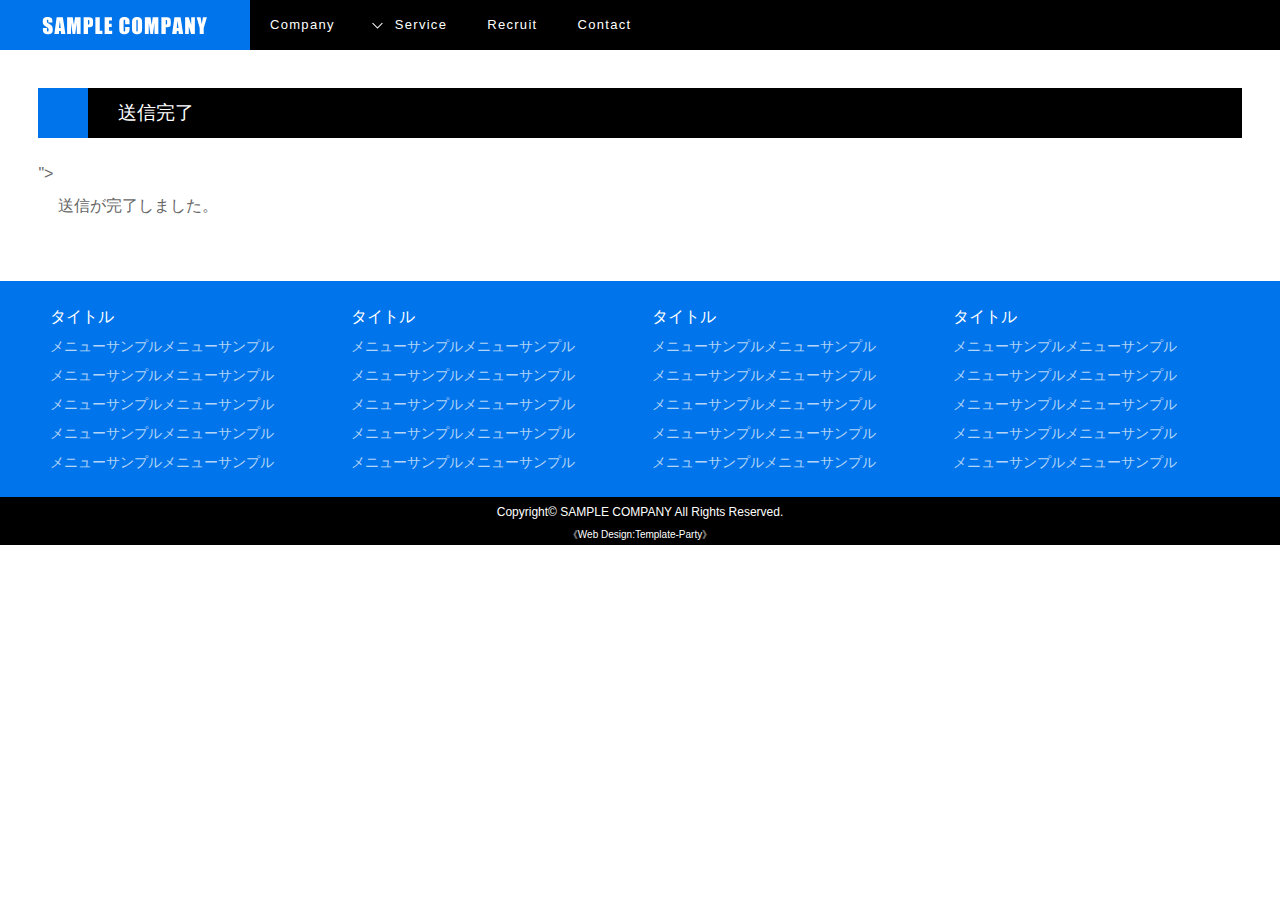
<file: finish.html>
<!DOCTYPE html>
<html lang="ja">
<head>
	<meta charset="UTF-8">
	<meta http-equiv="X-UA-Compatible" content="IE=edge">
	<title>ビジネスサイト・企業向け 無料ホームページテンプレート tp_biz54</title>
	<meta name="viewport" content="width=device-width, initial-scale=1">
	<meta name="description" content="ここにサイト説明を入れます">
	<meta name="keywords" content="キーワード１,キーワード２,キーワード３,キーワード４,キーワード５">
	<link rel="stylesheet" href="css/style.css">
	<script src="js/openclose.js"></script>
	<script src="js/fixmenu_pagetop.js"></script>
	<script src="js/ddmenu_min.js"></script>
	<!--[if lt IE 9]>
	<script src="https://oss.maxcdn.com/html5shiv/3.7.2/html5shiv.min.js"></script>
	<script src="https://oss.maxcdn.com/respond/1.4.2/respond.min.js"></script>
	<![endif]-->
</head>

<body>

	<header>
		<h1 id="logo"><a href="index.html"><img src="images/logo.png" alt="SAMPLE COMPANY"></a></h1>
		<!--PC用（901px以上端末）メニュー-->
		<nav id="menubar">
			<ul>
				<li><a href="company.html">Company</a></li>
				<li class="ddmenu-title">Service
					<ul class="ddmenu">
						<li><a href="service.html#RS">ロードサービス</a></li>
						<li><a href="service.html#car">車両整備・販売</a></li>
						<li><a href="service.html#insurance">保険代理店</a></li>
						<li><a href="service.html#water">防水施工</a></li>
						<li><a href="service.html#electricity">電気工事</a></li>
					</ul>
				</li>
				<li><a href="recruit.html">Recruit</a></li>
				<li><a href="contact.html">Contact</a></li>
			</ul>
		</nav>
		<!--小さい端末用（900px以下端末）メニュー-->
		<nav id="menubar-s">
			<ul>
				<li><a href="company.html">Company</a></li>
				<li id="menubar_hdr2" class="close">Service
					<ul id="menubar-s2">
						<li><a href="service.html#RS">ロードサービス</a></li>
						<li><a href="service.html#car">車両整備・販売</a></li>
						<li><a href="service.html#insurance">保険代理店</a></li>
						<li><a href="service.html#water">防水施工</a></li>
						<li><a href="service.html#electricity">電気工事</a></li>
					</ul>
				</li>
				<li><a href="recruit.html">Recruit</a></li>
				<li><a href="contact.html">Contact</a></li>
			</ul>
		</nav>

	</header>
	<div id="contents">

		<section>

			<h2>送信完了</h2>

			<!-- フォームの情報はここからです -->
			<form name="form1" enctype="multipart/form-data" method="post" action="<?php echo $_SERVER["REQUEST_URI"];?>">
				<input type="hidden" name="mode" value="finish" />
				<!-- 処理終了 -->
				<p>送信が完了しました。</p>
			</form>
			<!-- フォームの情報はここまでです -->

		</section>

	</div>
	<!--/#contents-->

	<footer>

		<div id="footermenu">
			<ul>
				<li class="title">タイトル</li>
				<li><a href="#">メニューサンプルメニューサンプル</a></li>
				<li><a href="#">メニューサンプルメニューサンプル</a></li>
				<li><a href="#">メニューサンプルメニューサンプル</a></li>
				<li><a href="#">メニューサンプルメニューサンプル</a></li>
				<li><a href="#">メニューサンプルメニューサンプル</a></li>
			</ul>
			<ul>
				<li class="title">タイトル</li>
				<li><a href="#">メニューサンプルメニューサンプル</a></li>
				<li><a href="#">メニューサンプルメニューサンプル</a></li>
				<li><a href="#">メニューサンプルメニューサンプル</a></li>
				<li><a href="#">メニューサンプルメニューサンプル</a></li>
				<li><a href="#">メニューサンプルメニューサンプル</a></li>
			</ul>
			<ul>
				<li class="title">タイトル</li>
				<li><a href="#">メニューサンプルメニューサンプル</a></li>
				<li><a href="#">メニューサンプルメニューサンプル</a></li>
				<li><a href="#">メニューサンプルメニューサンプル</a></li>
				<li><a href="#">メニューサンプルメニューサンプル</a></li>
				<li><a href="#">メニューサンプルメニューサンプル</a></li>
			</ul>
			<ul>
				<li class="title">タイトル</li>
				<li><a href="#">メニューサンプルメニューサンプル</a></li>
				<li><a href="#">メニューサンプルメニューサンプル</a></li>
				<li><a href="#">メニューサンプルメニューサンプル</a></li>
				<li><a href="#">メニューサンプルメニューサンプル</a></li>
				<li><a href="#">メニューサンプルメニューサンプル</a></li>
			</ul>
		</div>
		<!--/#footermenu-->

		<div id="copyright">
			<small>Copyright&copy; <a href="index.html">SAMPLE COMPANY</a> All Rights Reserved.</small>
			<span class="pr"><a href="https://template-party.com/" target="_blank">《Web Design:Template-Party》</a></span>
		</div>
		<!--/#copyright-->

	</footer>

	<!--ページの上部に戻る「↑」ボタン-->
	<p class="nav-fix-pos-pagetop"><a href="#">↑</a></p>

	<!--メニュー開閉ボタン-->
	<div id="menubar_hdr" class="close"></div>

	<!--メニューの開閉処理条件設定　900px以下-->
	<script>
	if (OCwindowWidth() <= 900) {
		open_close("menubar_hdr", "menubar-s");
	}
</script>

<!--子メニュー-->
<script>
if (OCwindowWidth() <= 900) {
	open_close("menubar_hdr2", "menubar-s2");
}
</script>

</body>
</html>
</file>
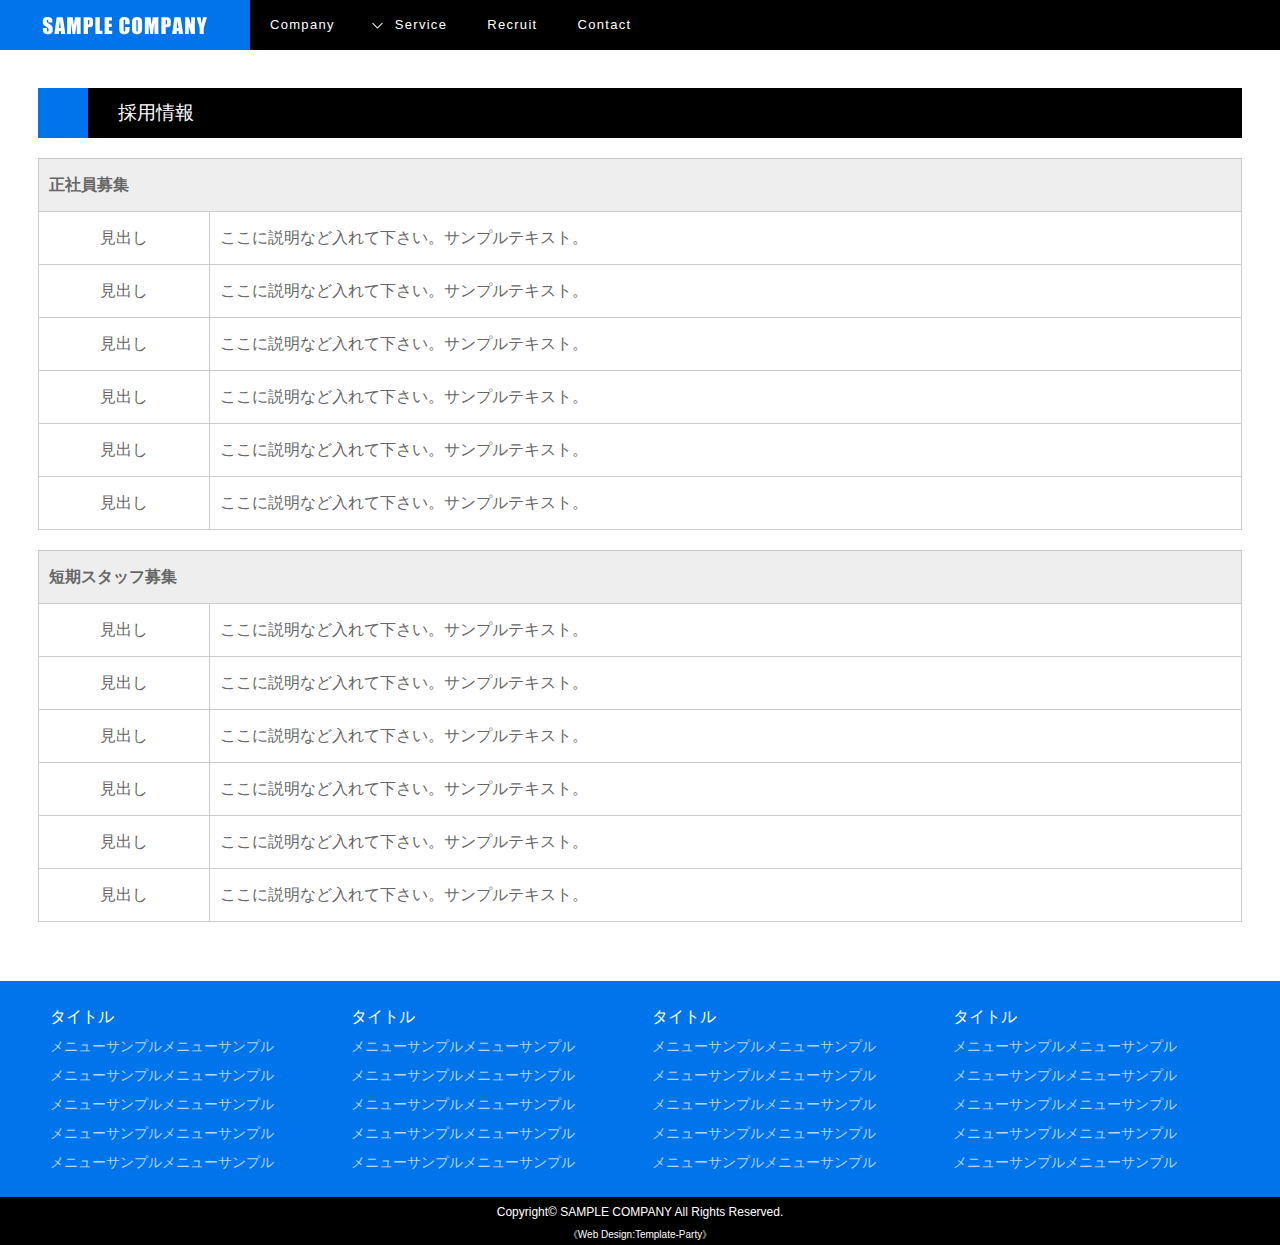
<file: recruit.html>
<!DOCTYPE html>
<html lang="ja">
<head>
	<meta charset="UTF-8">
	<meta http-equiv="X-UA-Compatible" content="IE=edge">
	<title>ビジネスサイト・企業向け 無料ホームページテンプレート tp_biz54</title>
	<meta name="viewport" content="width=device-width, initial-scale=1">
	<meta name="description" content="ここにサイト説明を入れます">
	<meta name="keywords" content="キーワード１,キーワード２,キーワード３,キーワード４,キーワード５">
	<link rel="stylesheet" href="css/style.css">
	<script src="js/openclose.js"></script>
	<script src="js/fixmenu_pagetop.js"></script>
	<script src="js/ddmenu_min.js"></script>
	<!--[if lt IE 9]>
	<script src="https://oss.maxcdn.com/html5shiv/3.7.2/html5shiv.min.js"></script>
	<script src="https://oss.maxcdn.com/respond/1.4.2/respond.min.js"></script>
	<![endif]-->
</head>

<body>

	<header>
		<h1 id="logo"><a href="index.html"><img src="images/logo.png" alt="SAMPLE COMPANY"></a></h1>
		<!--PC用（901px以上端末）メニュー-->
		<nav id="menubar">
			<ul>
				<li><a href="company.html">Company</a></li>
				<li class="ddmenu-title">Service
					<ul class="ddmenu">
						<li><a href="service.html#RS">ロードサービス</a></li>
						<li><a href="service.html#car">車両整備・販売</a></li>
						<li><a href="service.html#insurance">保険代理店</a></li>
						<li><a href="service.html#water">防水施工</a></li>
						<li><a href="service.html#electricity">電気工事</a></li>
					</ul>
				</li>
				<li><a href="recruit.html">Recruit</a></li>
				<li><a href="contact.html">Contact</a></li>
			</ul>
		</nav>
		<!--小さい端末用（900px以下端末）メニュー-->
		<nav id="menubar-s">
			<ul>
				<li><a href="company.html">Company</a></li>
				<li id="menubar_hdr2" class="close">Service
					<ul id="menubar-s2">
						<li><a href="service.html#RS">ロードサービス</a></li>
						<li><a href="service.html#car">車両整備・販売</a></li>
						<li><a href="service.html#insurance">保険代理店</a></li>
						<li><a href="service.html#water">防水施工</a></li>
						<li><a href="service.html#electricity">電気工事</a></li>
					</ul>
				</li>
				<li><a href="recruit.html">Recruit</a></li>
				<li><a href="contact.html">Contact</a></li>
			</ul>
		</nav>
	</header>
	<div id="contents">

		<section>

			<h2>採用情報</h2>

			<table class="ta1">
				<caption>正社員募集</caption>
				<tr>
					<th>見出し</th>
					<td>ここに説明など入れて下さい。サンプルテキスト。</td>
				</tr>
				<tr>
					<th>見出し</th>
					<td>ここに説明など入れて下さい。サンプルテキスト。</td>
				</tr>
				<tr>
					<th>見出し</th>
					<td>ここに説明など入れて下さい。サンプルテキスト。</td>
				</tr>
				<tr>
					<th>見出し</th>
					<td>ここに説明など入れて下さい。サンプルテキスト。</td>
				</tr>
				<tr>
					<th>見出し</th>
					<td>ここに説明など入れて下さい。サンプルテキスト。</td>
				</tr>
				<tr>
					<th>見出し</th>
					<td>ここに説明など入れて下さい。サンプルテキスト。</td>
				</tr>
			</table>

			<table class="ta1">
				<caption>短期スタッフ募集</caption>
				<tr>
					<th>見出し</th>
					<td>ここに説明など入れて下さい。サンプルテキスト。</td>
				</tr>
				<tr>
					<th>見出し</th>
					<td>ここに説明など入れて下さい。サンプルテキスト。</td>
				</tr>
				<tr>
					<th>見出し</th>
					<td>ここに説明など入れて下さい。サンプルテキスト。</td>
				</tr>
				<tr>
					<th>見出し</th>
					<td>ここに説明など入れて下さい。サンプルテキスト。</td>
				</tr>
				<tr>
					<th>見出し</th>
					<td>ここに説明など入れて下さい。サンプルテキスト。</td>
				</tr>
				<tr>
					<th>見出し</th>
					<td>ここに説明など入れて下さい。サンプルテキスト。</td>
				</tr>
			</table>

		</section>

	</div>
	<!--/#contents-->

	<footer>

		<div id="footermenu">
			<ul>
				<li class="title">タイトル</li>
				<li><a href="#">メニューサンプルメニューサンプル</a></li>
				<li><a href="#">メニューサンプルメニューサンプル</a></li>
				<li><a href="#">メニューサンプルメニューサンプル</a></li>
				<li><a href="#">メニューサンプルメニューサンプル</a></li>
				<li><a href="#">メニューサンプルメニューサンプル</a></li>
			</ul>
			<ul>
				<li class="title">タイトル</li>
				<li><a href="#">メニューサンプルメニューサンプル</a></li>
				<li><a href="#">メニューサンプルメニューサンプル</a></li>
				<li><a href="#">メニューサンプルメニューサンプル</a></li>
				<li><a href="#">メニューサンプルメニューサンプル</a></li>
				<li><a href="#">メニューサンプルメニューサンプル</a></li>
			</ul>
			<ul>
				<li class="title">タイトル</li>
				<li><a href="#">メニューサンプルメニューサンプル</a></li>
				<li><a href="#">メニューサンプルメニューサンプル</a></li>
				<li><a href="#">メニューサンプルメニューサンプル</a></li>
				<li><a href="#">メニューサンプルメニューサンプル</a></li>
				<li><a href="#">メニューサンプルメニューサンプル</a></li>
			</ul>
			<ul>
				<li class="title">タイトル</li>
				<li><a href="#">メニューサンプルメニューサンプル</a></li>
				<li><a href="#">メニューサンプルメニューサンプル</a></li>
				<li><a href="#">メニューサンプルメニューサンプル</a></li>
				<li><a href="#">メニューサンプルメニューサンプル</a></li>
				<li><a href="#">メニューサンプルメニューサンプル</a></li>
			</ul>
		</div>
		<!--/#footermenu-->

		<div id="copyright">
			<small>Copyright&copy; <a href="index.html">SAMPLE COMPANY</a> All Rights Reserved.</small>
			<span class="pr"><a href="https://template-party.com/" target="_blank">《Web Design:Template-Party》</a></span>
		</div>
		<!--/#copyright-->

	</footer>

	<!--ページの上部に戻る「↑」ボタン-->
	<p class="nav-fix-pos-pagetop"><a href="#">↑</a></p>

	<!--メニュー開閉ボタン-->
	<div id="menubar_hdr" class="close"></div>

	<!--メニューの開閉処理条件設定　900px以下-->
	<script>
	if (OCwindowWidth() <= 900) {
		open_close("menubar_hdr", "menubar-s");
	}
</script>

<!--子メニュー-->
<script>
if (OCwindowWidth() <= 900) {
	open_close("menubar_hdr2", "menubar-s2");
}
</script>

</body>
</html>
</file>
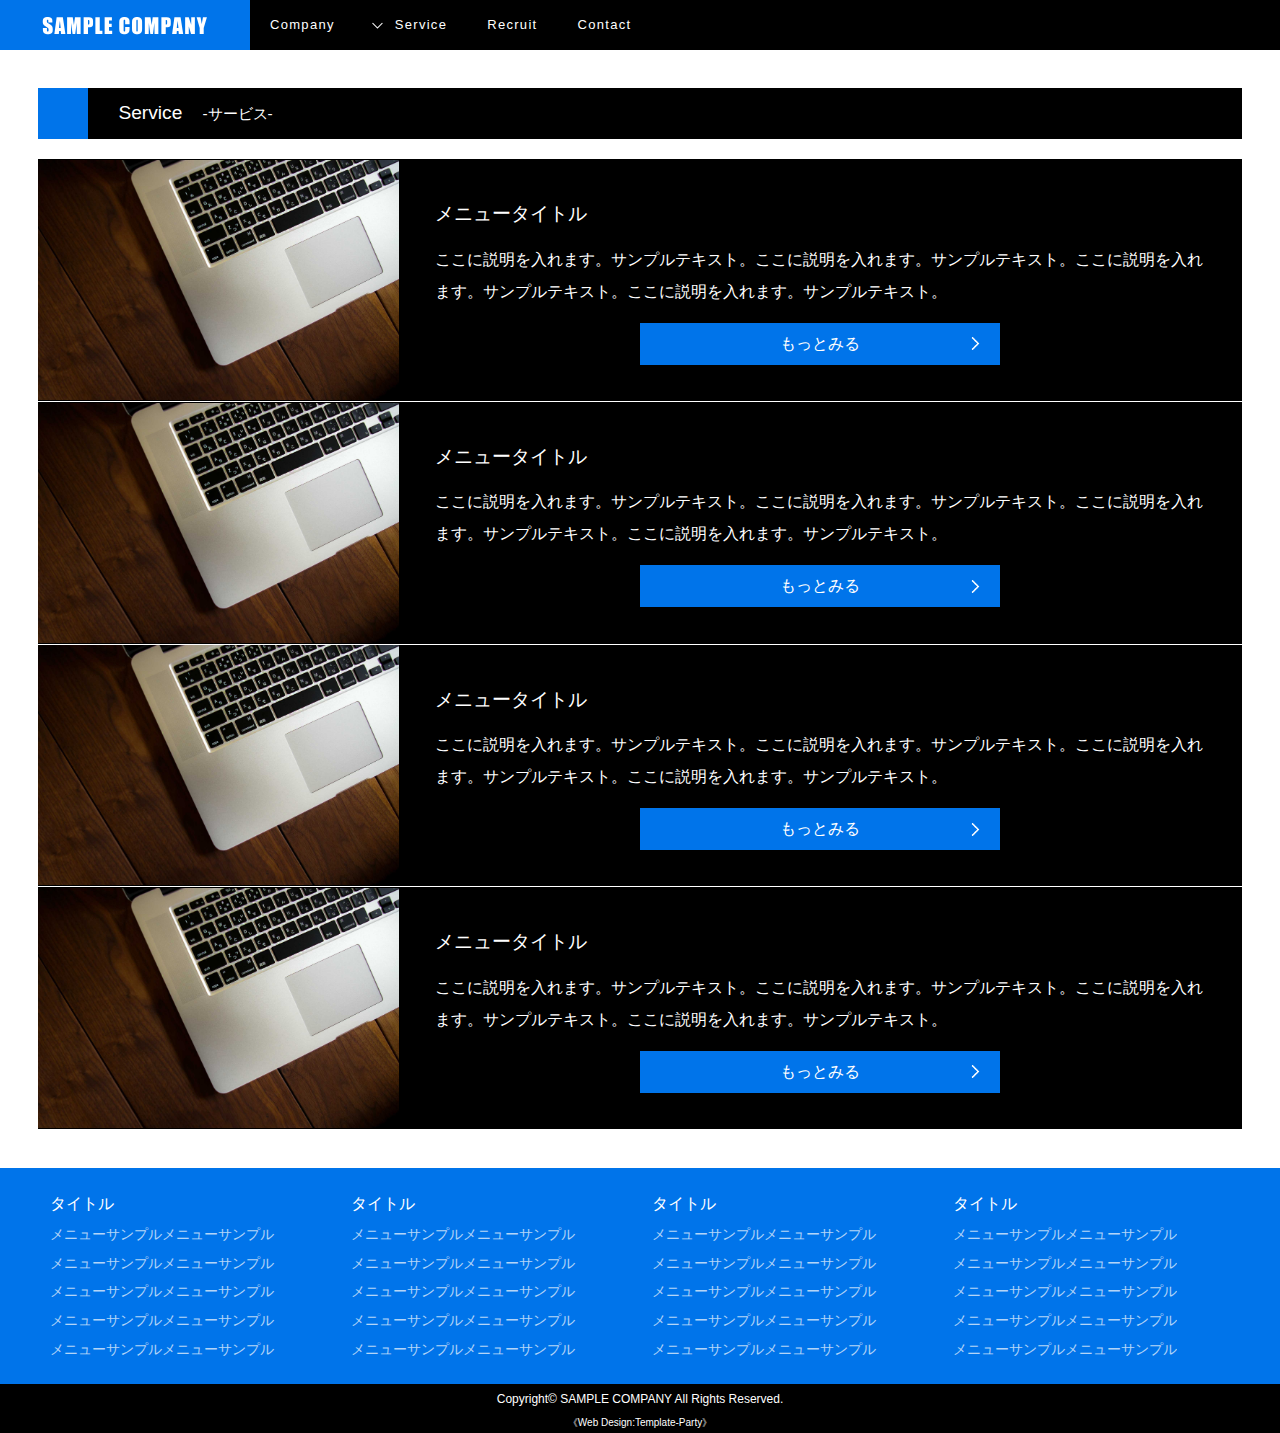
<file: service.html>
<!DOCTYPE html>
<html lang="ja">
<head>
	<meta charset="UTF-8">
	<meta http-equiv="X-UA-Compatible" content="IE=edge">
	<title>ビジネスサイト・企業向け 無料ホームページテンプレート tp_biz54</title>
	<meta name="viewport" content="width=device-width, initial-scale=1">
	<meta name="description" content="ここにサイト説明を入れます">
	<meta name="keywords" content="キーワード１,キーワード２,キーワード３,キーワード４,キーワード５">
	<link rel="stylesheet" href="css/style.css">
	<script src="js/openclose.js"></script>
	<script src="js/fixmenu_pagetop.js"></script>
	<script src="js/ddmenu_min.js"></script>
	<!--[if lt IE 9]>
	<script src="https://oss.maxcdn.com/html5shiv/3.7.2/html5shiv.min.js"></script>
	<script src="https://oss.maxcdn.com/respond/1.4.2/respond.min.js"></script>
	<![endif]-->
</head>

<body>

	<header>
		<h1 id="logo"><a href="index.html"><img src="images/logo.png" alt="SAMPLE COMPANY"></a></h1>
		<!--PC用（901px以上端末）メニュー-->
		<nav id="menubar">
			<ul>
				<li><a href="company.html">Company</a></li>
				<li class="ddmenu-title">Service
					<ul class="ddmenu">
						<li><a href="service.html#RS">ロードサービス</a></li>
						<li><a href="service.html#car">車両整備・販売</a></li>
						<li><a href="service.html#insurance">保険代理店</a></li>
						<li><a href="service.html#water">防水施工</a></li>
						<li><a href="service.html#electricity">電気工事</a></li>
					</ul>
				</li>
				<li><a href="recruit.html">Recruit</a></li>
				<li><a href="contact.html">Contact</a></li>
			</ul>
		</nav>
		<!--小さい端末用（900px以下端末）メニュー-->
		<nav id="menubar-s">
			<ul>
				<li><a href="company.html">Company</a></li>
				<li id="menubar_hdr2" class="close">Service
					<ul id="menubar-s2">
						<li><a href="service.html#RS">ロードサービス</a></li>
						<li><a href="service.html#car">車両整備・販売</a></li>
						<li><a href="service.html#insurance">保険代理店</a></li>
						<li><a href="service.html#water">防水施工</a></li>
						<li><a href="service.html#electricity">電気工事</a></li>
					</ul>
				</li>
				<li><a href="recruit.html">Recruit</a></li>
				<li><a href="contact.html">Contact</a></li>
			</ul>
		</nav>

	</header>

	<div id="contents">

		<section>

			<h2>Service<span>サービス</span></h2>

			<div class="list">
				<figure><img src="images/sample1.jpg" alt=""></figure>
				<div class="text">
					<h4>メニュータイトル</h4>
					<p>ここに説明を入れます。サンプルテキスト。ここに説明を入れます。サンプルテキスト。ここに説明を入れます。サンプルテキスト。ここに説明を入れます。サンプルテキスト。</p>
					<p class="btn1"><a href="service2.html">もっとみる</a></p>
				</div>
			</div>

			<div class="list">
				<figure><img src="images/sample1.jpg" alt=""></figure>
				<div class="text">
					<h4>メニュータイトル</h4>
					<p>ここに説明を入れます。サンプルテキスト。ここに説明を入れます。サンプルテキスト。ここに説明を入れます。サンプルテキスト。ここに説明を入れます。サンプルテキスト。</p>
					<p class="btn1"><a href="service2.html">もっとみる</a></p>
				</div>
			</div>

			<div class="list">
				<figure><img src="images/sample1.jpg" alt=""></figure>
				<div class="text">
					<h4>メニュータイトル</h4>
					<p>ここに説明を入れます。サンプルテキスト。ここに説明を入れます。サンプルテキスト。ここに説明を入れます。サンプルテキスト。ここに説明を入れます。サンプルテキスト。</p>
					<p class="btn1"><a href="service2.html">もっとみる</a></p>
				</div>
			</div>

			<div class="list">
				<figure><img src="images/sample1.jpg" alt=""></figure>
				<div class="text">
					<h4>メニュータイトル</h4>
					<p>ここに説明を入れます。サンプルテキスト。ここに説明を入れます。サンプルテキスト。ここに説明を入れます。サンプルテキスト。ここに説明を入れます。サンプルテキスト。</p>
					<p class="btn1"><a href="service2.html">もっとみる</a></p>
				</div>
			</div>

		</section>

	</div>
	<!--/#contents-->

	<footer>

		<div id="footermenu">
			<ul>
				<li class="title">タイトル</li>
				<li><a href="#">メニューサンプルメニューサンプル</a></li>
				<li><a href="#">メニューサンプルメニューサンプル</a></li>
				<li><a href="#">メニューサンプルメニューサンプル</a></li>
				<li><a href="#">メニューサンプルメニューサンプル</a></li>
				<li><a href="#">メニューサンプルメニューサンプル</a></li>
			</ul>
			<ul>
				<li class="title">タイトル</li>
				<li><a href="#">メニューサンプルメニューサンプル</a></li>
				<li><a href="#">メニューサンプルメニューサンプル</a></li>
				<li><a href="#">メニューサンプルメニューサンプル</a></li>
				<li><a href="#">メニューサンプルメニューサンプル</a></li>
				<li><a href="#">メニューサンプルメニューサンプル</a></li>
			</ul>
			<ul>
				<li class="title">タイトル</li>
				<li><a href="#">メニューサンプルメニューサンプル</a></li>
				<li><a href="#">メニューサンプルメニューサンプル</a></li>
				<li><a href="#">メニューサンプルメニューサンプル</a></li>
				<li><a href="#">メニューサンプルメニューサンプル</a></li>
				<li><a href="#">メニューサンプルメニューサンプル</a></li>
			</ul>
			<ul>
				<li class="title">タイトル</li>
				<li><a href="#">メニューサンプルメニューサンプル</a></li>
				<li><a href="#">メニューサンプルメニューサンプル</a></li>
				<li><a href="#">メニューサンプルメニューサンプル</a></li>
				<li><a href="#">メニューサンプルメニューサンプル</a></li>
				<li><a href="#">メニューサンプルメニューサンプル</a></li>
			</ul>
		</div>
		<!--/#footermenu-->

		<div id="copyright">
			<small>Copyright&copy; <a href="index.html">SAMPLE COMPANY</a> All Rights Reserved.</small>
			<span class="pr"><a href="https://template-party.com/" target="_blank">《Web Design:Template-Party》</a></span>
		</div>
		<!--/#copyright-->

	</footer>

	<!--ページの上部に戻る「↑」ボタン-->
	<p class="nav-fix-pos-pagetop"><a href="#">↑</a></p>

	<!--メニュー開閉ボタン-->
	<div id="menubar_hdr" class="close"></div>

	<!--メニューの開閉処理条件設定　900px以下-->
	<script>
	if (OCwindowWidth() <= 900) {
		open_close("menubar_hdr", "menubar-s");
	}
</script>

<!--子メニュー-->
<script>
if (OCwindowWidth() <= 900) {
	open_close("menubar_hdr2", "menubar-s2");
}
</script>

</body>
</html>
</file>
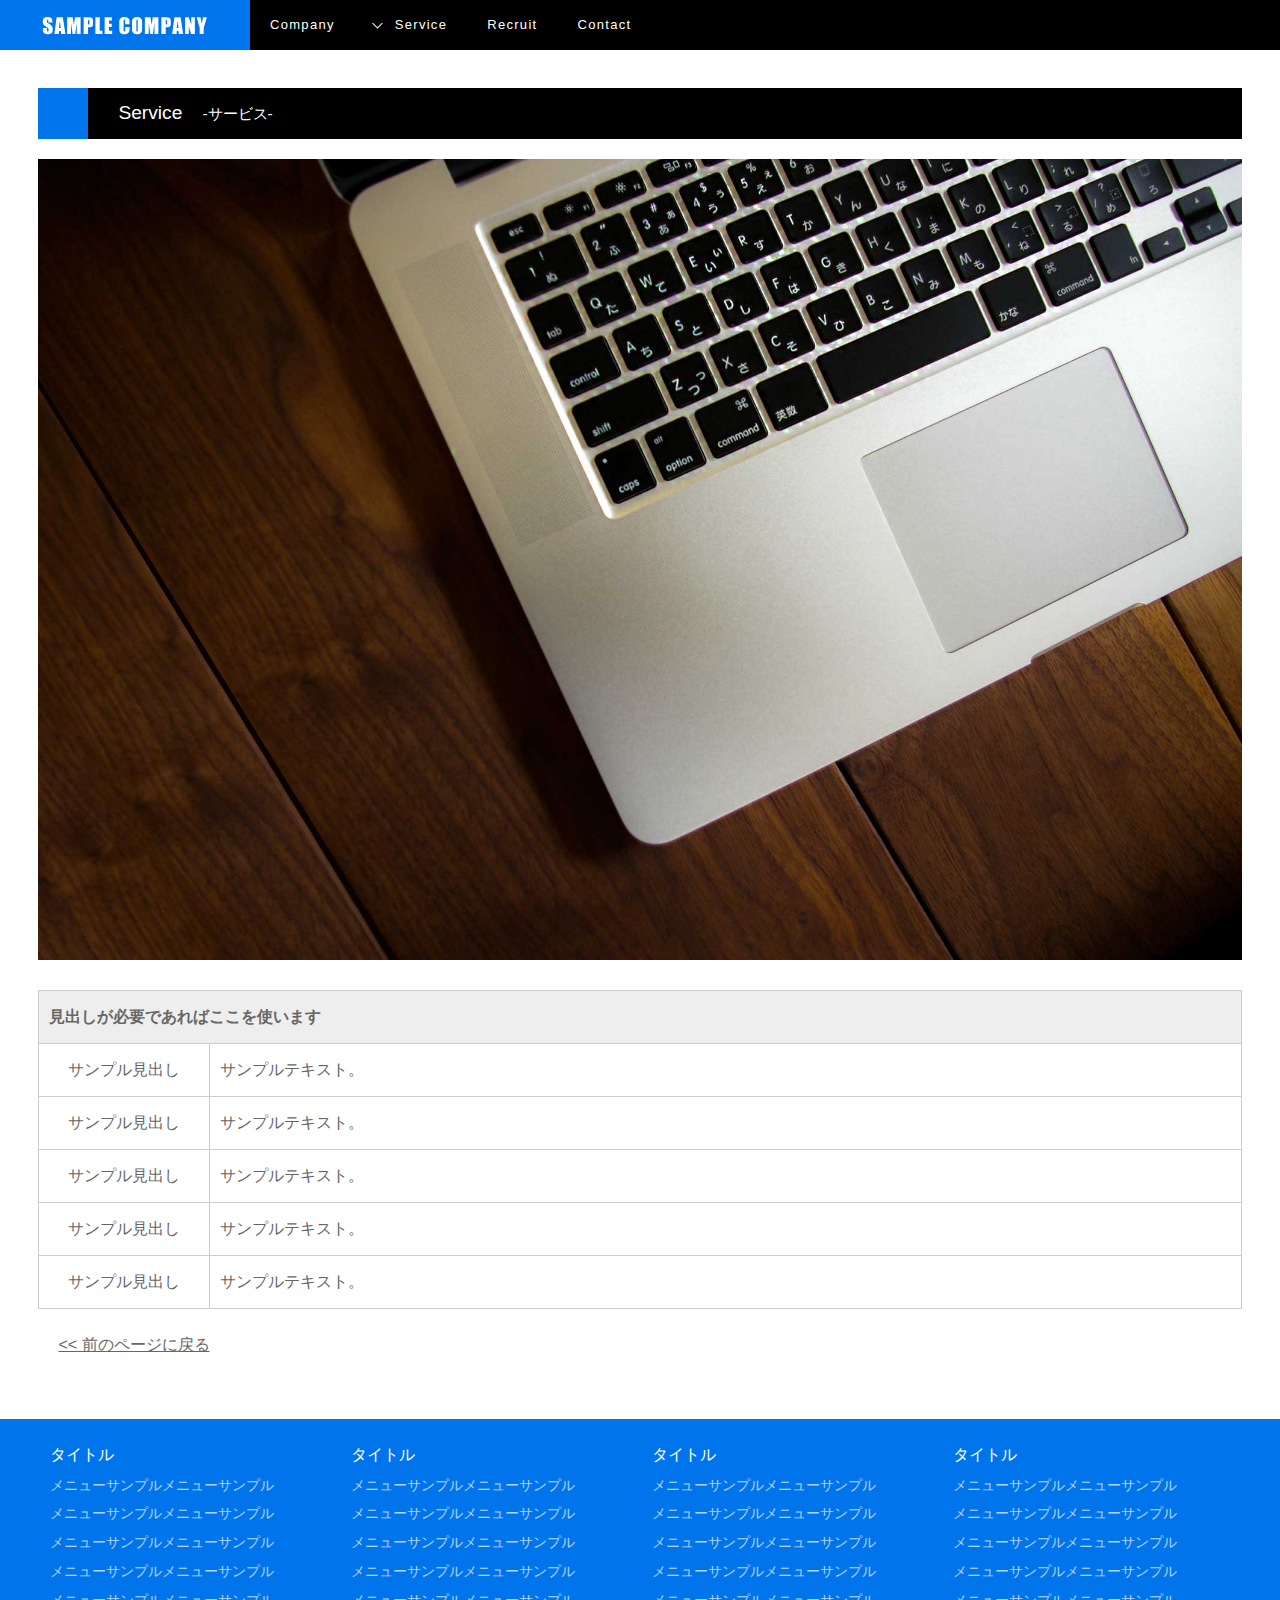
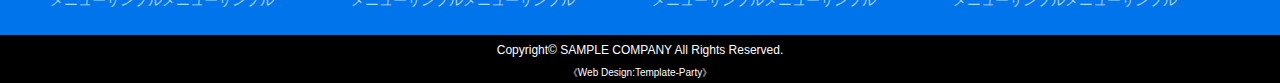
<file: service2.html>
<!DOCTYPE html>
<html lang="ja">
<head>
	<meta charset="UTF-8">
	<meta http-equiv="X-UA-Compatible" content="IE=edge">
	<title>ビジネスサイト・企業向け 無料ホームページテンプレート tp_biz54</title>
	<meta name="viewport" content="width=device-width, initial-scale=1">
	<meta name="description" content="ここにサイト説明を入れます">
	<meta name="keywords" content="キーワード１,キーワード２,キーワード３,キーワード４,キーワード５">
	<link rel="stylesheet" href="css/style.css">
	<script src="js/openclose.js"></script>
	<script src="js/fixmenu_pagetop.js"></script>
	<script src="js/ddmenu_min.js"></script>
	<!--[if lt IE 9]>
	<script src="https://oss.maxcdn.com/html5shiv/3.7.2/html5shiv.min.js"></script>
	<script src="https://oss.maxcdn.com/respond/1.4.2/respond.min.js"></script>
	<![endif]-->
</head>

<body>

	<header>
		<h1 id="logo"><a href="index.html"><img src="images/logo.png" alt="SAMPLE COMPANY"></a></h1>
		<!--PC用（901px以上端末）メニュー-->
		<nav id="menubar">
			<ul>
				<li><a href="company.html">Company</a></li>
				<li class="ddmenu-title">Service
					<ul class="ddmenu">
						<li><a href="service.html#RS">ロードサービス</a></li>
						<li><a href="service.html#car">車両整備・販売</a></li>
						<li><a href="service.html#insurance">保険代理店</a></li>
						<li><a href="service.html#water">防水施工</a></li>
						<li><a href="service.html#electricity">電気工事</a></li>
					</ul>
				</li>
				<li><a href="recruit.html">Recruit</a></li>
				<li><a href="contact.html">Contact</a></li>
			</ul>
		</nav>
		<!--小さい端末用（900px以下端末）メニュー-->
		<nav id="menubar-s">
			<ul>
				<li><a href="company.html">Company</a></li>
				<li id="menubar_hdr2" class="close">Service
					<ul id="menubar-s2">
						<li><a href="service.html#RS">ロードサービス</a></li>
						<li><a href="service.html#car">車両整備・販売</a></li>
						<li><a href="service.html#insurance">保険代理店</a></li>
						<li><a href="service.html#water">防水施工</a></li>
						<li><a href="service.html#electricity">電気工事</a></li>
					</ul>
				</li>
				<li><a href="recruit.html">Recruit</a></li>
				<li><a href="contact.html">Contact</a></li>
			</ul>
		</nav>

	</header>

	<div id="contents">

		<article>

			<h2>Service<span>サービス</span></h2>

			<figure class="c mb30">
				<img src="images/sample1.jpg" alt="写真の説明を入れます">
			</figure>

			<table class="ta1">
				<caption>見出しが必要であればここを使います</caption>
				<tr>
					<th>サンプル見出し</th>
					<td>サンプルテキスト。</td>
				</tr>
				<tr>
					<th>サンプル見出し</th>
					<td>サンプルテキスト。</td>
				</tr>
				<tr>
					<th>サンプル見出し</th>
					<td>サンプルテキスト。</td>
				</tr>
				<tr>
					<th>サンプル見出し</th>
					<td>サンプルテキスト。</td>
				</tr>
				<tr>
					<th>サンプル見出し</th>
					<td>サンプルテキスト。</td>
				</tr>
			</table>

		</article>

		<p><a href="javascript:history.back()">&lt;&lt; 前のページに戻る</a></p>

	</div>
	<!--/#contents-->

	<footer>

		<div id="footermenu">
			<ul>
				<li class="title">タイトル</li>
				<li><a href="#">メニューサンプルメニューサンプル</a></li>
				<li><a href="#">メニューサンプルメニューサンプル</a></li>
				<li><a href="#">メニューサンプルメニューサンプル</a></li>
				<li><a href="#">メニューサンプルメニューサンプル</a></li>
				<li><a href="#">メニューサンプルメニューサンプル</a></li>
			</ul>
			<ul>
				<li class="title">タイトル</li>
				<li><a href="#">メニューサンプルメニューサンプル</a></li>
				<li><a href="#">メニューサンプルメニューサンプル</a></li>
				<li><a href="#">メニューサンプルメニューサンプル</a></li>
				<li><a href="#">メニューサンプルメニューサンプル</a></li>
				<li><a href="#">メニューサンプルメニューサンプル</a></li>
			</ul>
			<ul>
				<li class="title">タイトル</li>
				<li><a href="#">メニューサンプルメニューサンプル</a></li>
				<li><a href="#">メニューサンプルメニューサンプル</a></li>
				<li><a href="#">メニューサンプルメニューサンプル</a></li>
				<li><a href="#">メニューサンプルメニューサンプル</a></li>
				<li><a href="#">メニューサンプルメニューサンプル</a></li>
			</ul>
			<ul>
				<li class="title">タイトル</li>
				<li><a href="#">メニューサンプルメニューサンプル</a></li>
				<li><a href="#">メニューサンプルメニューサンプル</a></li>
				<li><a href="#">メニューサンプルメニューサンプル</a></li>
				<li><a href="#">メニューサンプルメニューサンプル</a></li>
				<li><a href="#">メニューサンプルメニューサンプル</a></li>
			</ul>
		</div>
		<!--/#footermenu-->

		<div id="copyright">
			<small>Copyright&copy; <a href="index.html">SAMPLE COMPANY</a> All Rights Reserved.</small>
			<span class="pr"><a href="https://template-party.com/" target="_blank">《Web Design:Template-Party》</a></span>
		</div>
		<!--/#copyright-->

	</footer>

	<!--ページの上部に戻る「↑」ボタン-->
	<p class="nav-fix-pos-pagetop"><a href="#">↑</a></p>

	<!--メニュー開閉ボタン-->
	<div id="menubar_hdr" class="close"></div>

	<!--メニューの開閉処理条件設定　900px以下-->
	<script>
	if (OCwindowWidth() <= 900) {
		open_close("menubar_hdr", "menubar-s");
	}
</script>

<!--子メニュー-->
<script>
if (OCwindowWidth() <= 900) {
	open_close("menubar_hdr2", "menubar-s2");
}
</script>

</body>
</html>
</file>
<file: css/style.css>
@charset "utf-8";


/*各cssファイルの読み込み
---------------------------------------------------------------------------*/
@import url("keyframes.css");
@import url("slide.css");

/*全端末（PC・タブレット・スマホ）共通設定
------------------------------------------------------------------------------------------------------------------------------------------------------*/

/*全体の設定
---------------------------------------------------------------------------*/
body {
	margin: 0px;padding: 0px;
	font-family: "ヒラギノ丸ゴ Pro", "Hiragino Maru Gothic Pro","ヒラギノ角ゴ Pro", "Hiragino Kaku Gothic Pro", "メイリオ", Meiryo, Osaka, "ＭＳ Ｐゴシック", "MS PGothic", sans-serif;
	font-size: 16px;	/*文字サイズ*/
	line-height: 2;		/*行間*/
	color: #666;		/*文字色*/
	background: #fff;	/*背景色*/
	-webkit-text-size-adjust: none;
}
h1,h2,h3,h4,h5,p,ul,ol,li,dl,dt,dd,form,figure,form,select,textarea,input {margin: 0px;padding: 0px;font-size: 100%;font-weight: normal;}
ul {list-style-type: none;}
img {border: none;max-width: 100%;height: auto;vertical-align: middle;}
table {border-collapse:collapse;font-size: 100%;border-spacing: 0;}
video {max-width: 100%;}
iframe {width: 100%;}

/*リンク（全般）設定
---------------------------------------------------------------------------*/
a {
	color: #666;
	transition: 0.4s;
}
a:hover {
	color: #0074ea;
	text-decoration: none;
}

/*ヘッダーブロック（ロゴやメニューが入った最上段ブロック）
---------------------------------------------------------------------------*/
/*ヘッダーブロック*/
header {
	position: fixed;	/*ヘッダーを上部に固定する指定*/
	z-index: 1;
	left: 0px;			/*左からの配置場所の指定*/
	top: 0px;			/*上からの配置場所の指定*/
	width: 100%;		/*幅*/
	background: #000;	/*背景色*/
	font-size: 13px;	/*文字サイズ*/
	height: 50px;		/*ヘッダーの高さ*/
}
/*ロゴ画像*/
header #logo img {
	height: 50px;	/*高さ。上のheaderのheightと合わせる。*/
	float: left;	/*左に回り込み*/
	background: #0074ea;	/*背景色*/
}

/*メインメニュー
---------------------------------------------------------------------------*/
/*メニューブロック全体*/
#menubar {
	float: left;
}
/*メニュー１個あたりの指定*/
#menubar li {
	float: left;
	letter-spacing: 0.1em;
}
#menubar li a, .ddmenu-title {
	display: block;text-decoration: none;
	color: #fff;	/*文字色*/
	padding: 0px 20px;	/*上下、左右へのメニュー内の余白*/
	line-height: 50px;	/*行間。headerのheightと数字を合わせる。*/
}
/*マウスオン時の背景色*/
#menubar li a:hover {
	background: #0074ea !important;
}
/*ドロップダウンメニューの親メニューへの追加指定。基本指定は上の.ddmenu-titleにあります。*/
.ddmenu-title {
	padding-left: 40px;	/*アイコン分の余白を確保*/
	background: url(../images/arrow1.png) no-repeat 10px center / auto 25px;	/*アイコン画像の読み込み。最後の25pxは高さ指定。*/
}

/*小さい端末用メニューを非表示にする*/
#menubar-s,#menubar-s2 {display: none;}
/*３本バーアイコンを表示させない*/
#menubar_hdr {display: none;}

/*ドロップダウンメニュー（ddmenu）
---------------------------------------------------------------------------*/
/*メニューブロック全体*/
#menubar ul.ddmenu {
	position:absolute;visibility: hidden;z-index: 10;
	width: auto;
	margin-left: -40px;	/*.ddmenu-titleのpadding-leftと数字を合わせてマイナス記号をつける。*/
}
/*メニュー１個あたりの指定*/
#menubar ul.ddmenu li {
	float: none;
}
#menubar ul.ddmenu li a {
	background: #000;	/*背景色（古いブラウザ用）*/
	background: rgba(0,0,0,0.8);	/*背景色。0,0,0は黒の事で0.8は色が80%出た状態。*/
	border: 1px solid rgba(255,255,255,0.4);	/*線の幅、線種、色。255,255,255は白の事で0.4は色が40%出た状態。*/
	border-top: none;	/*上の線だけ消す*/
}
/*１つ目のメニューへの追加指定*/
#menubar ul.ddmenu li:first-child a {
	border-top: 1px solid rgba(255,255,255,0.4);	/*上の線の指定*/
}
/*ドロップダウンのマウスオン事*/
li:hover ul.ddmenu {
	animation-name: opa1;	/*keyframes.cssで使う@keyframesの指定*/
	animation-duration: 0.4S;	/*アニメーションの実行時間。0.4秒。*/
	animation-fill-mode: both;	/*アニメーションの待機中は最初のキーフレームを維持、終了後は最後のキーフレームを維持。*/
}

/*facebookやtwitterなどのアイコン
---------------------------------------------------------------------------*/
/*アイコン全体を囲むブロック*/
ul.icon {
	float: right;	/*アイコンブロックを右に回り込み*/
	margin-right: 20px;	/*右側に空けるスペース*/
}
/*アイコン１個あたりの設定*/
ul.icon li {
	display: inline-block;	/*横並びにさせる指定*/
	padding-top: 10px;		/*上に空ける余白。header内の上下の配置バランスをここでとって下さい。*/
}
/*アイコン画像の設定*/
ul.icon img {
	width: 30px;		/*画像の幅*/
	margin-right: 5px;	/*画像同士の余白*/
}

/*コンテンツ（contents）
---------------------------------------------------------------------------*/
/*コンテンツブロック全体*/
#contents {
	margin-top: 50px;	/*上に空ける余白。headerとの間に空けたいスペースを調整して下さい*/
	padding: 3%;		/*コンテンツ内の余白*/
}
/*トップページのコンテンツへの追加指定*/
.home #contents {
	margin-top: 540px;	/*スライドショーの高さに合わせて調整して下さい*/
}
/*h2タグ*/
#contents h2 {
	clear: both;
	margin-bottom: 20px;	/*下に空けるスペース*/
	font-size: 120%;		/*文字サイズ*/
	background: #000;		/*背景色*/
	color: #fff;			/*文字色*/
	border-left: 50px solid #0074ea;	/*左の線の幅、線種、色*/
	line-height: 50px;		/*行間*/
	padding-left: 30px;		/*左に空ける余白*/
}
/*h2タグ内のspanタグ*/
#contents h2 span {
	font-size: 80%;	/*文字サイズ*/
	padding-left: 20px	/*左に空ける余白*/
}
/*h2タグ内のspanタグの文字の最初と最後に表示させる記号*/
#contents h2 span::before,#contents h2 span::after {
	content: "-";
}
/*h3タグ*/
#contents h3 {
	clear: both;
	margin-bottom: 20px;	/*下に空けるスペース*/
	font-size: 120%;		/*文字サイズ*/
	border-bottom: 2px solid #000;	/*下の線の幅、線種、色*/
	padding-left: 20px;		/*左に空ける余白*/
}
/*段落タグ設定*/
#contents p {
	padding: 0px 20px 20px;	/*上、左右、下への余白*/
}
/*他。微調整。*/
#contents p + p {
	margin-top: -5px;
}
#contents h2 + p,
#contents h3 + p {
	margin-top: -10px;
}
#contents section + section {
	margin-top: 30px;
}

/*list（トップページやServiceページで使っている横長ブロック）
---------------------------------------------------------------------------*/
/*ボックスの設定*/
#contents .list {
	position: relative;overflow: hidden;
	display: flex;
	align-items: center;
	background: #000;	/*背景色*/
	color: #fff;		/*文字色*/
	margin-bottom: 1px;	/*ボックス同士に空けるスペース*/
}
/*リンクテキストの文字色*/
#contents .list a {
	color: #fff;
}
/*ボックス内のh4（見出し）タグ*/
#contents .list h4 {
	margin-bottom: 10px;	/*下のテキストとの間に空けるスペース*/
	font-size: 120%;		/*文字サイズ*/
}
/*ボックス内のp（段落）タグ*/
#contents .list p {
	padding: 0;		/*余白のリセット*/
}
/*ボックス内のfigure画像*/
#contents .list figure {
	float: left;	/*左に回り込み*/
	width: 30%;		/*画像の幅*/
}
/*「class="text"」を指定したブロック。テキストブロック。*/
#contents .list .text {
	float: right;	/*右に回り込み*/
	width: 64%;		/*幅*/
	margin: 3%;		/*外側に取るスペース。これがないと枠ギチギチに文字が表示されます。*/
}

/*btn1
---------------------------------------------------------------------------*/
.btn1 a {
	display: block;text-decoration: none;
	background: #0074ea url(../images/arrow4.png) no-repeat 95% center / 15px;	/*背景色、アイコン画像の読み込み。95%は左からの配置場所、最後の15pxは画像幅。*/
	color: #fff;	/*文字色*/
	max-width: 300px;	/*最大幅。画面幅が狭くなった場合、小さく縮小されていきます。*/
	text-align: center;	/*テキストをセンタリング*/
	padding: 5px 30px;	/*上下、左右へのボタン内の余白*/
	margin: 20px auto 0;	/*上、左右、下へのボタンの外側への余白*/
}
/*マウスオン事に少し位置をずらす指定*/
.btn1 a:hover {
	position: relative;
	left: 1px;
	top: 1px;
}

/*フッター設定
---------------------------------------------------------------------------*/
footer {
	clear: both;
	text-align: center;
	font-size: 90%;		/*文字サイズ*/
	color: #fff;			/*文字色*/
}
footer a {color: #fff;}
footer a:hover {color: #fff;}
footer .pr {display: block;}

/*フッターメニュー
---------------------------------------------------------------------------*/
/*ボックス全体*/
#footermenu {
	overflow: hidden;
	padding: 20px 3%;		/*上下、左右へのボックス内の余白*/
	background: #0074ea;	/*背景色*/
}
/*リンクテキスト*/
#footermenu a {
	text-decoration: none;
	opacity: 0.7;	/*透明度。70%の色がついた状態。*/
}
/*マウスオン時*/
#footermenu a:hover {
	opacity: 1;		/*透明度。100%色がついた状態。*/
}
/*１行分の設定*/
#footermenu ul {
	float: left;		/*左に回り込み*/
	width: 23%;			/*幅。今回は４列作っているので、この数字と下のpadding-rightとpadding-leftを合計した数字が１列分になる。(23%＋1%＋1%)×4列＝100%*/
	padding-right: 1%;	/*右に空ける余白*/
	padding-left: 1%;	/*左に空ける余白*/
	text-align: left;	/*テキストを左寄せ*/
}
/*見出し*/
#footermenu li.title, #footermenu li.title a {
	opacity: 1;	/*透明度。100%色がついた状態。*/
	font-size: 110%;	/*文字サイズ*/
}

/*コピーライト
---------------------------------------------------------------------------*/
#copyright {
	clear: both;
	text-align: center;
	background: #000;	/*背景色*/
}
#copyright a {text-decoration: none;}
#copyright a:hover {color: #666;}

/*トップページ内「更新情報・お知らせ」ブロック
---------------------------------------------------------------------------*/
/*ブロック全体の設定*/
#new dl {
	padding: 0px 20px;		/*上下、左右へのブロック内の余白*/
	margin-bottom: 20px;	/*ブロックの下(外側)に空ける余白*/
	height: 170px;			/*高さ*/
	overflow: auto;			/*上の高さを超えるコンテンツ量になった場合にスクロールバーを出す*/
}
/*日付設定*/
#new dt {
	float: left;
	width: 9em;
	letter-spacing: 0.1em;
}
/*記事設定*/
#new dd {
	padding-left: 9em;
	border-bottom: 1px solid #ccc;	/*下線の幅、線種、色*/
}

/*ta1設定
---------------------------------------------------------------------------*/
/*テーブル１行目に入った見出し部分（※caption）*/
.ta1 caption {
	border: 1px solid #ccc;	/*テーブルの枠線の幅、線種、色*/
	border-bottom: none;	/*下線だけ消す*/
	text-align: left;		/*文字を左寄せ*/
	background: #eee;	/*背景色*/
	font-weight: bold;		/*太字に*/
	padding: 10px;	/*ボックス内の余白*/
}
/*ta1テーブル*/
.ta1 {
	width: 100%;
	table-layout: fixed;
	margin: 0 0 20px;
	background: #fff;	/*背景色*/
}
.ta1, .ta1 td, .ta1 th {
	border: 1px solid #ccc;	/*テーブルの枠線の幅、線種、色*/
	padding: 10px;	/*ボックス内の余白*/
	word-break: break-all;
}
/*左側ボックス*/
.ta1 th {
	width: 150px;	/*幅*/
	text-align: center;	/*センタリング*/
	font-weight: normal;
}

/*inputボタン
---------------------------------------------------------------------------*/
#contents input[type="submit"].btn,
#contents input[type="button"].btn,
#contents input[type="reset"].btn {
	padding: 5px 10px;		/*上下、左右へのボックス内の余白*/
	border: 1px solid #ccc;	/*枠線の幅、線種、色*/
	font-size: 20px;		/*文字サイズ*/
	border-radius: 3px;		/*角丸のサイズ*/
	background: #eee;		/*背景色*/
}
/*マウスオン時の設定*/
#contents input[type="submit"].btn:hover,
#contents input[type="button"].btn:hover,
#contents input[type="reset"].btn:hover {
	border: 1px solid #999;	/*枠線の幅、線種、色*/
	background: #fff;		/*背景色*/
}

/*NEWアイコン
---------------------------------------------------------------------------*/
.newicon {
	background: #F00;	/*背景色*/
	color: #FFF;		/*文字色*/
	font-size: 70%;		/*文字サイズ*/
	line-height: 1.5;
	padding: 2px 5px;
	border-radius: 2px;
	margin: 0px 5px;
	vertical-align: text-top;
}

/*PAGE TOP（↑）設定
---------------------------------------------------------------------------*/
/*通常時のボタンは非表示*/
body .nav-fix-pos-pagetop a {display: none;}
/*fixmenu_pagetop.jsで設定している設定値になったら出現するボタンスタイル*/
body.is-fixed-pagetop .nav-fix-pos-pagetop a {
	display: block;text-decoration: none;text-align: center;
	width: 50px;		/*幅*/
	line-height: 50px;	/*高さ*/
	z-index: 1;
	position: fixed;
	bottom: 20px;	/*下から20pxの場所に配置*/
	right: 3%;		/*右から3%の場所に配置*/
	background: #666;	/*背景色（古いブラウザ用）*/
	background: rgba(0,0,0,0.6);	/*背景色。0,0,0は黒の事。0.6は60%色がついた状態。*/
	color: #fff;	/*文字色*/
	border: 1px solid #fff;	/*枠線の幅、線種、色*/
	animation-name: opa1;	/*keyframes.cssで使う@keyframesの指定*/
	animation-duration: 1S;	/*アニメーションの実行時間*/
	animation-fill-mode: both;	/*アニメーションの待機中は最初のキーフレームを維持、終了後は最後のキーフレームを維持。*/
}
/*マウスオン時*/
body.is-fixed-pagetop .nav-fix-pos-pagetop a:hover {
	background: #999;	/*背景色*/
}

/*checkブロック。赤い注意書きブロックです。
---------------------------------------------------------------------------*/
p.check {
	background: #ff0000;
	color:#fff;
	padding: 10px 25px !important;
	margin-bottom: 20px;
}
p.check a {color: #fff;}

/*ul.disc,olタグ
---------------------------------------------------------------------------*/
ul.disc {
	list-style: disc;
	padding: 0 20px 20px 45px;
}
ol {
	padding: 0 20px 20px 45px;
}

/*その他
---------------------------------------------------------------------------*/
.look {background: #222;padding: 5px 10px;border-radius: 4px;border: 1px solid #333;color: #fff;}
.mb15,.mb1em {margin-bottom: 15px !important;}
.mb30 {margin-bottom: 30px !important;}
.mb50 {margin-bottom: 50px !important;}
.clear {clear: both;}
.color1, .color1 a {color: #0074ea !important;}
.pr {font-size: 10px;}
.wl {width: 96%;}
.ws {width: 50%;}
.c {text-align: center;}
.r {text-align: right;}
.l {text-align: left;}
.fl {float: left;}
.fr {float: right;}
.big1 {font-size: 40px;}
.mini1 {font-size: 11px;display: inline-block;line-height: 1.5;}
.dn {display: none;}
.sh {display: none;}



/*画面幅900px以下の設定
------------------------------------------------------------------------------------------------------------------------------------------------------*/
@media screen and (max-width:900px){

/*メインメニュー
---------------------------------------------------------------------------*/
/*スマホ用メニューブロック全体*/
#menubar-s {
	display: block;overflow: auto;height: 100%;
	text-align: left;
	position: fixed;z-index: 100;
	top: 0px;
	width: 100%;
	background: rgba(0,0,0,0.8);	/*背景色*/
	border-top: 1px solid #fff;		/*上の線の幅、線種、色*/
	animation-name: opa1;		/*keyframes.cssで使う@keyframesの指定*/
	animation-duration: 0.5s;	/*アニメーションの実行時間。0.5秒。*/
	animation-fill-mode: both;	/*待機中は最初のキーフレームを、完了後は最後のキーフレームを維持*/
	font-size: 16px;	/*文字サイズ*/
}
/*メニュー１個あたりの設定と、子メニューの見出し。*/
#menubar-s ul li a,#menubar_hdr2 {
	display: block;text-decoration: none;
	padding: 10px 15px;	/*上下、左右へのメニュー内の余白*/
	border-bottom: 1px solid #fff;	/*下の線の幅、線種、色*/
	color: #fff;		/*文字色*/
}
/*PC用メニューを非表示にする*/
#menubar {display: none;}

/*子メニュー
---------------------------------------------------------------------------*/
/*子メニューの見出しの追加。基本は上のブロックで設定しています。*/
#menubar_hdr2 {
	padding-left: 35px;
}
/*子メニューメニューブロック全体*/
#menubar-s2 {
	display: block;
	margin-top: 10px;
	background: rgba(0,0,0,0.5);	/*背景色*/
	border: 1px solid #666;		/*上の線の幅、線種、色*/
	border-bottom: none;		/*下の線のみ消す*/
}
/*「＞」アイコン設定*/
#menubar_hdr2.close {
	background: url(../images/arrow2.png) no-repeat 10px 18px / 18px;
}
/*「＾」アイコン設定*/
#menubar_hdr2.open {
	background: url(../images/arrow3.png) no-repeat 10px 18px / auto 18px;
}
/*子メニュー１個あたりの設定*/
#menubar-s2 li a {
	color: #fff !important;	/*文字色*/
	padding: 5px;	/*余白*/
	border-bottom: 1px solid #666 !important;		/*下の線の幅、線種、色*/
}

/*３本バーアイコン設定
---------------------------------------------------------------------------*/
/*３本バーブロック*/
#menubar_hdr {
	display: block;
	position: fixed;z-index: 100;
	top: 0px;		/*上からの配置場所*/
	right: 10px;	/*右からの配置場所*/
}
/*アイコン共通設定*/
#menubar_hdr.close,
#menubar_hdr.open {
	width: 50px;	/*幅*/
	height: 50px;	/*高さ*/
}
/*三本バーアイコン*/
#menubar_hdr.close {
	background: url(../images/icon_menu.png) no-repeat center top/50px;	/*背景画像の読み込み、画像の上半分（３本マーク）を表示。幅は50px。*/
}
/*閉じるアイコン*/
#menubar_hdr.open {
	background: url(../images/icon_menu.png) no-repeat center bottom/50px;	/*背景画像の読み込み、画像の下半分（×マーク）を表示。幅は50px。*/
}

/*facebookやtwitterなどのアイコン
---------------------------------------------------------------------------*/
/*アイコン全体を囲むブロック*/
ul.icon {
	float: left;	/*アイコンブロックを左に回り込み*/
	margin-left: 20px;	/*左側に空けるスペース*/
}

}



/*画面幅600px以下の設定
------------------------------------------------------------------------------------------------------------------------------------------------------*/
@media screen and (max-width:600px){

/*全体の設定
---------------------------------------------------------------------------*/
body {
	font-size: 12px;
	font-size: 2.93vw;
}

/*ヘッダーブロック（ロゴやメニューが入った最上段ブロック）
---------------------------------------------------------------------------*/
/*ヘッダーブロック*/
header {
	height: 90px;		/*ヘッダーの高さ*/
	background: #0074ea;	/*背景色*/
	text-align: center;
}
/*ロゴ画像*/
header #logo img {
	float: none;	/*左に回り込み*/
}

/*facebookやtwitterなどのアイコン
---------------------------------------------------------------------------*/
/*アイコン全体を囲むブロック*/
ul.icon {
	float: none;
	margin: 0px;
}
/*アイコン１個あたりの設定*/
ul.icon li {
	padding-top: 0px;
}

/*コンテンツ（contents）
---------------------------------------------------------------------------*/
/*コンテンツブロック全体*/
#contents {
	margin-top: 100px;	/*上に空ける余白。headerとの間に空けたいスペースを調整して下さい*/
}
/*トップページのコンテンツへの追加指定*/
.home #contents {
	margin-top: 400px;	/*スライドショーの高さに合わせて調整して下さい*/
}
/*h2タグ*/
#contents h2 {
	border-left: 5px solid #0074ea;	/*左の線の幅、線種、色*/
	line-height: inherit;
	padding-left: 10px;		/*左に空ける余白*/
}
/*h3タグ*/
#contents h3 {
	padding-left: 15px;		/*左に空ける余白*/
}
/*段落タグ設定*/
#contents p {
	padding: 0px 15px 20px;	/*上、左右、下への余白*/
}

/*テーブル（ta1）
---------------------------------------------------------------------------*/
/*ta1設定*/
.ta1, .ta1 td, .ta1 th {
	padding: 5px;	/*ボックス内の余白*/
}
/*ta1の左側ボックス*/
.ta1 th {
	width: 100px;
}

/*その他
---------------------------------------------------------------------------*/
body.s-n #sub,body.s-n #footermenu {display: none;}
.big1 {font-size: 20px !important;}
.sh {display:block;}
.pc {display:none;}
.ws,.wl {width: 94%;}
.fl {float: none;}
.fr {float: none;}

}
</file>
